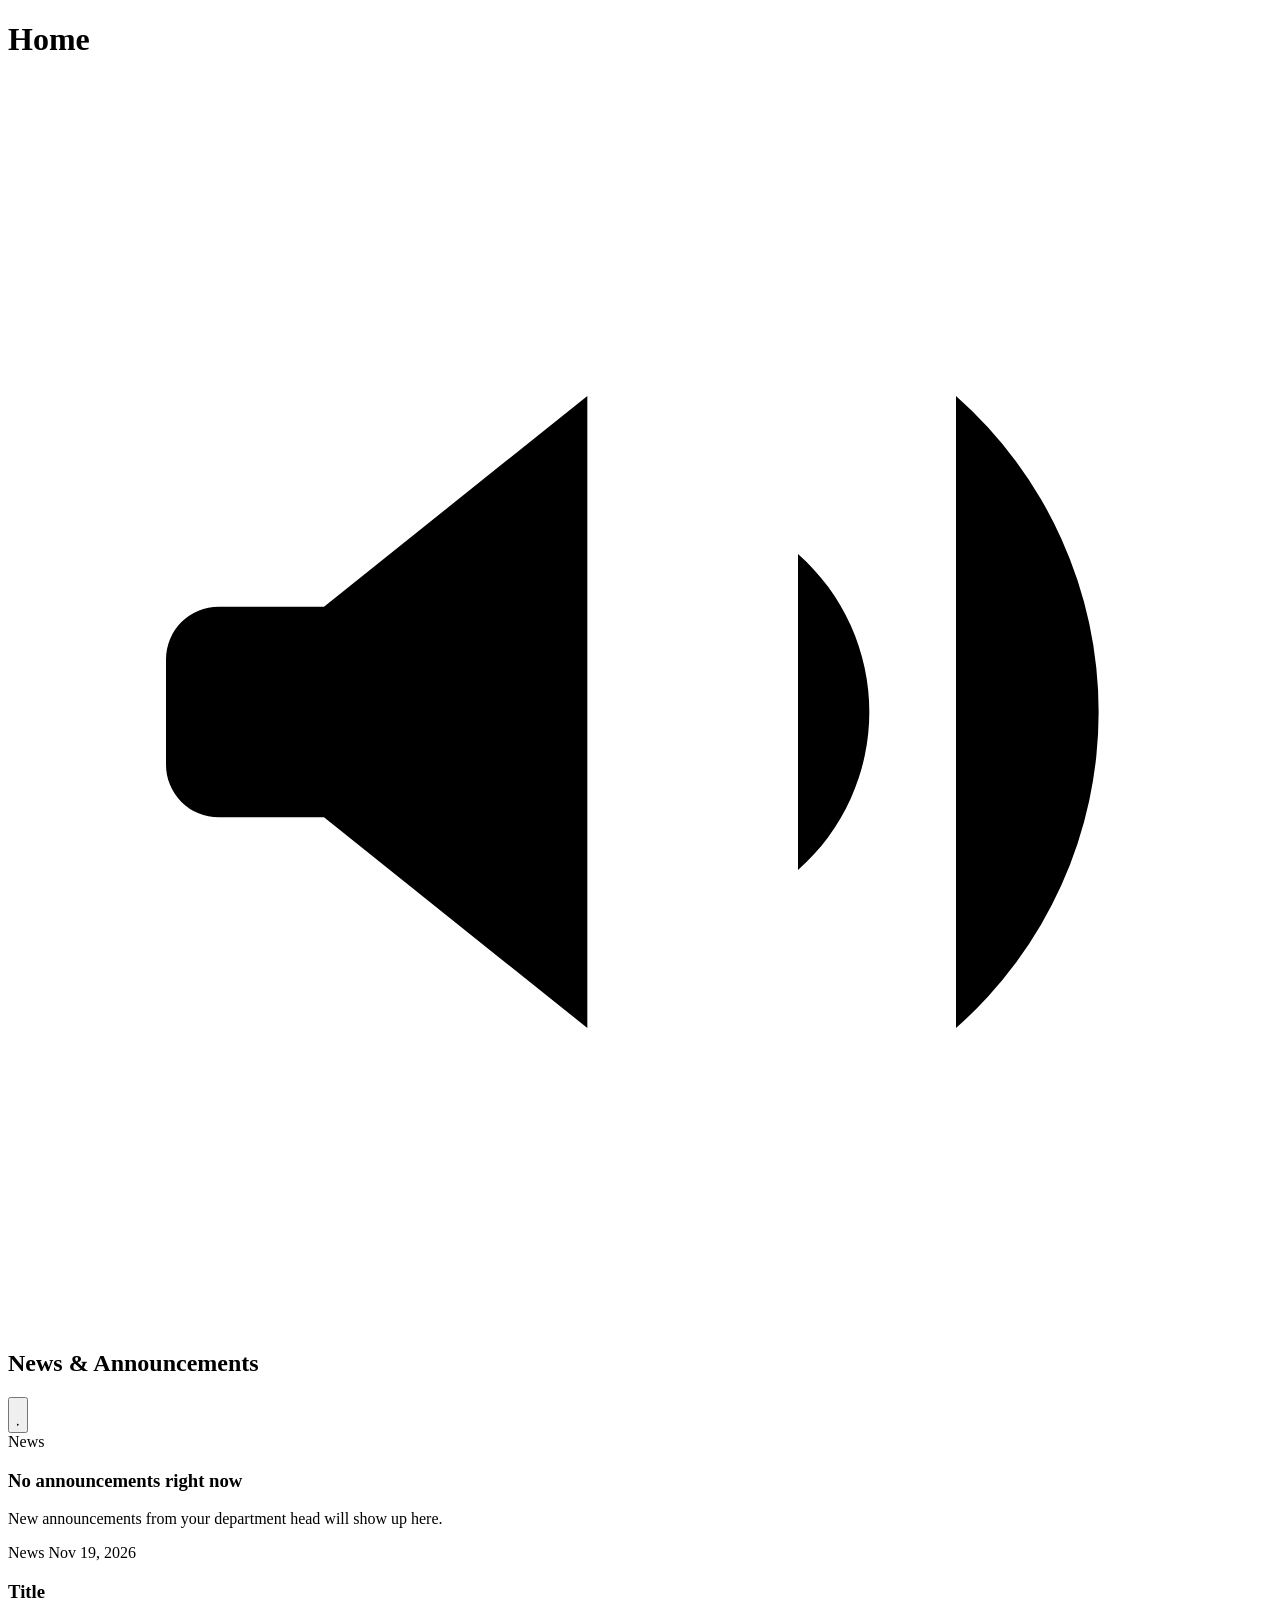
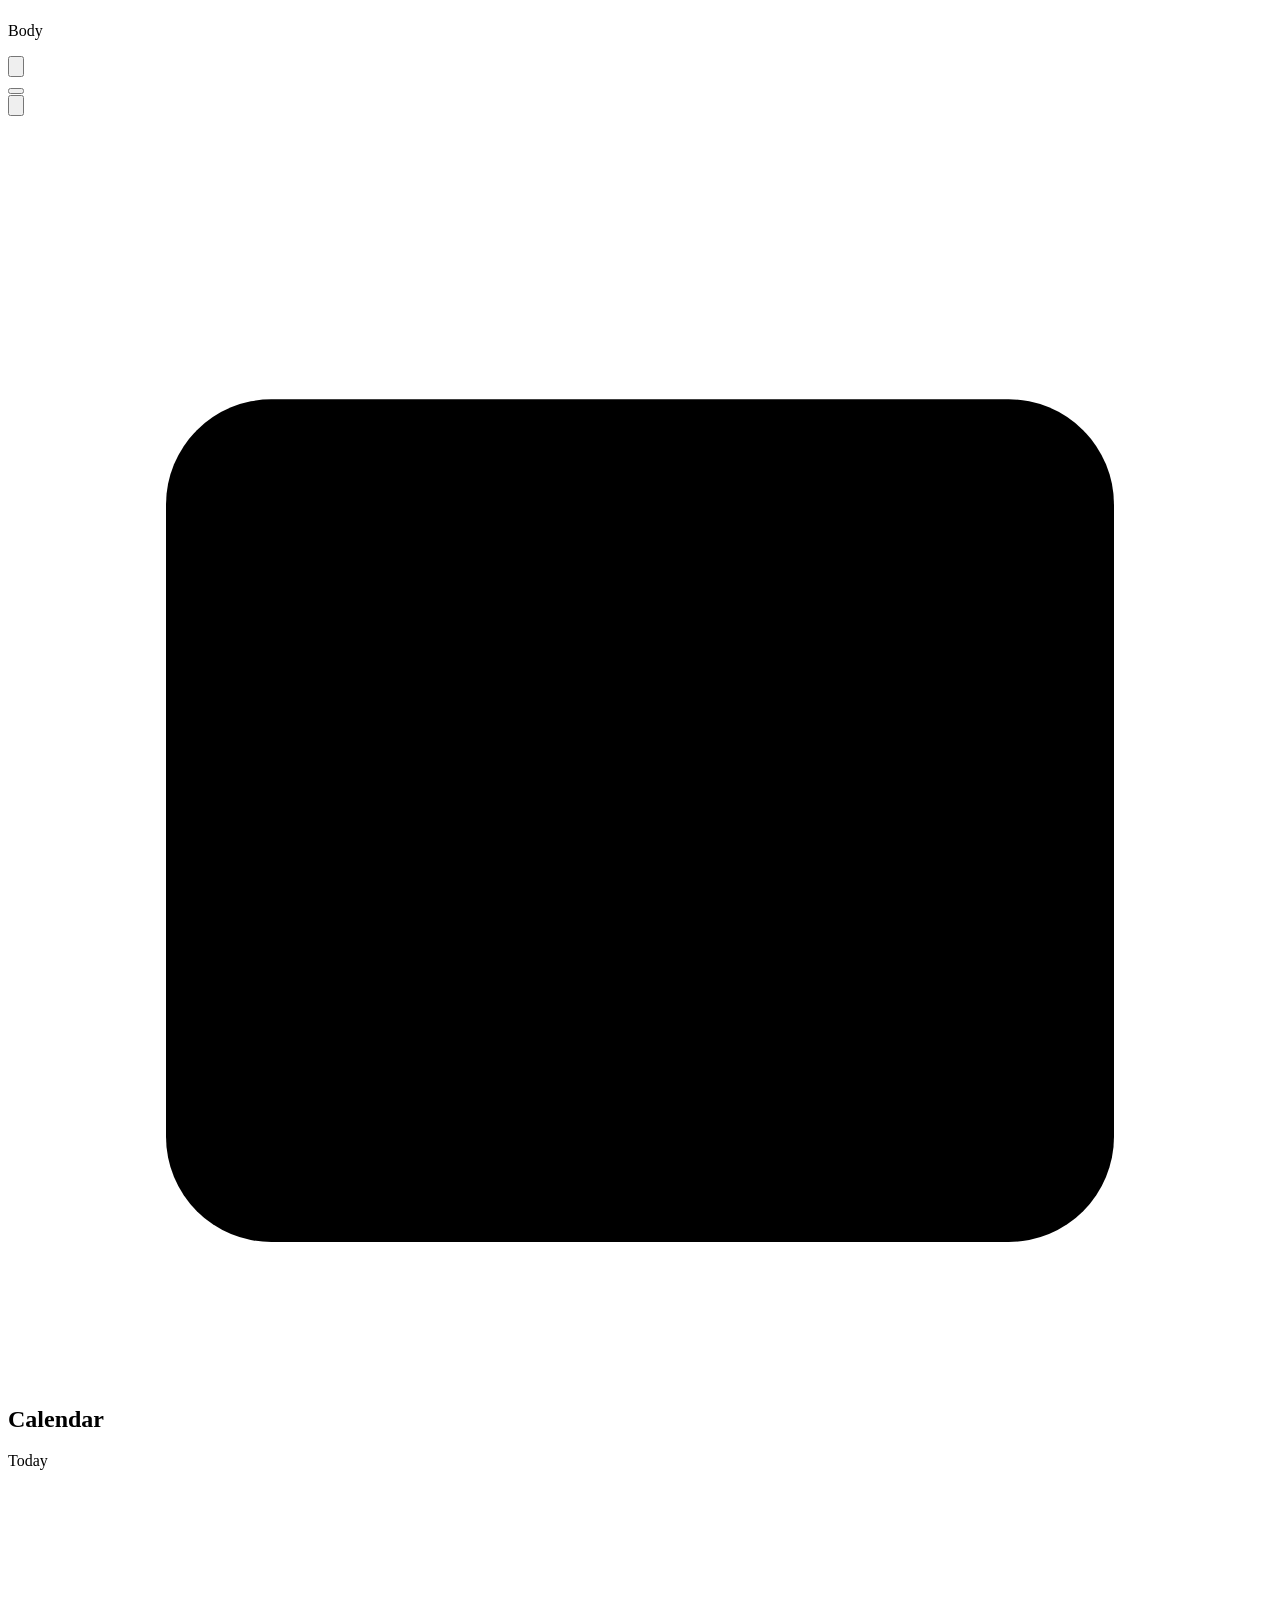
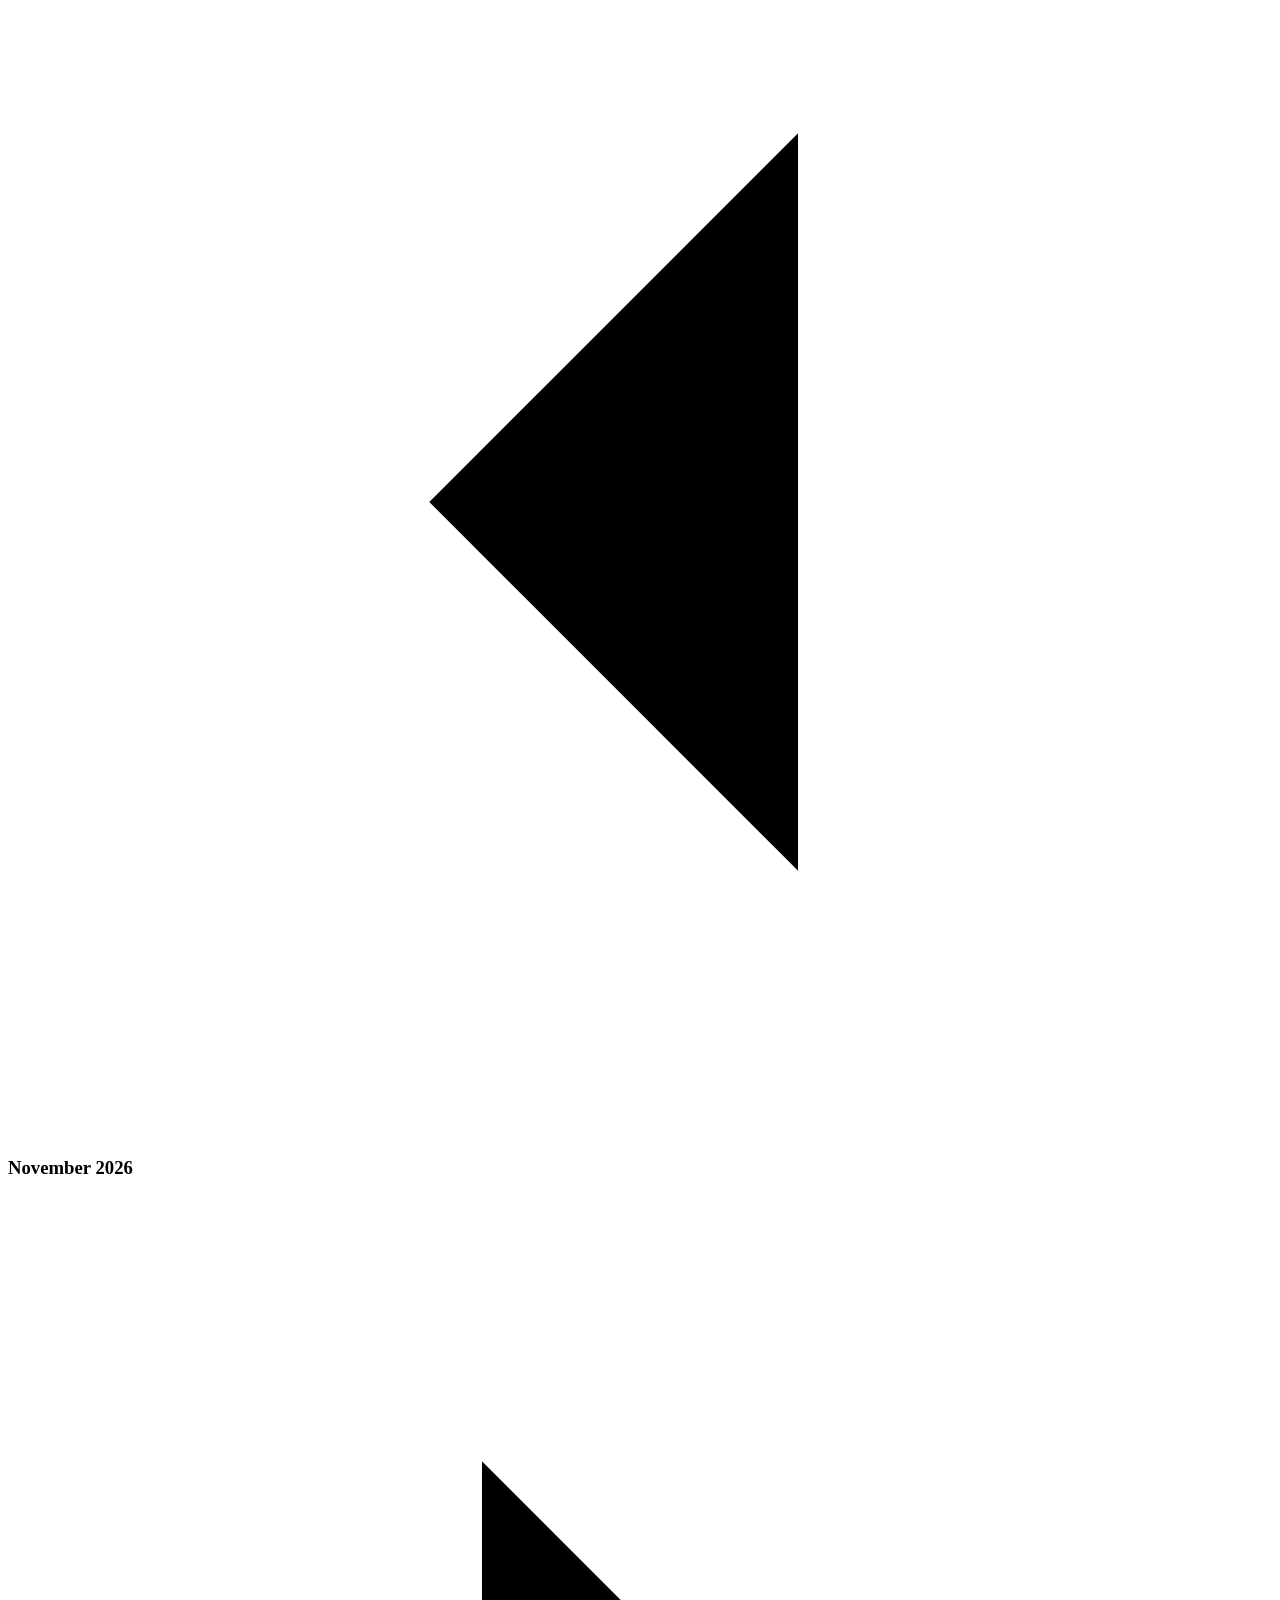
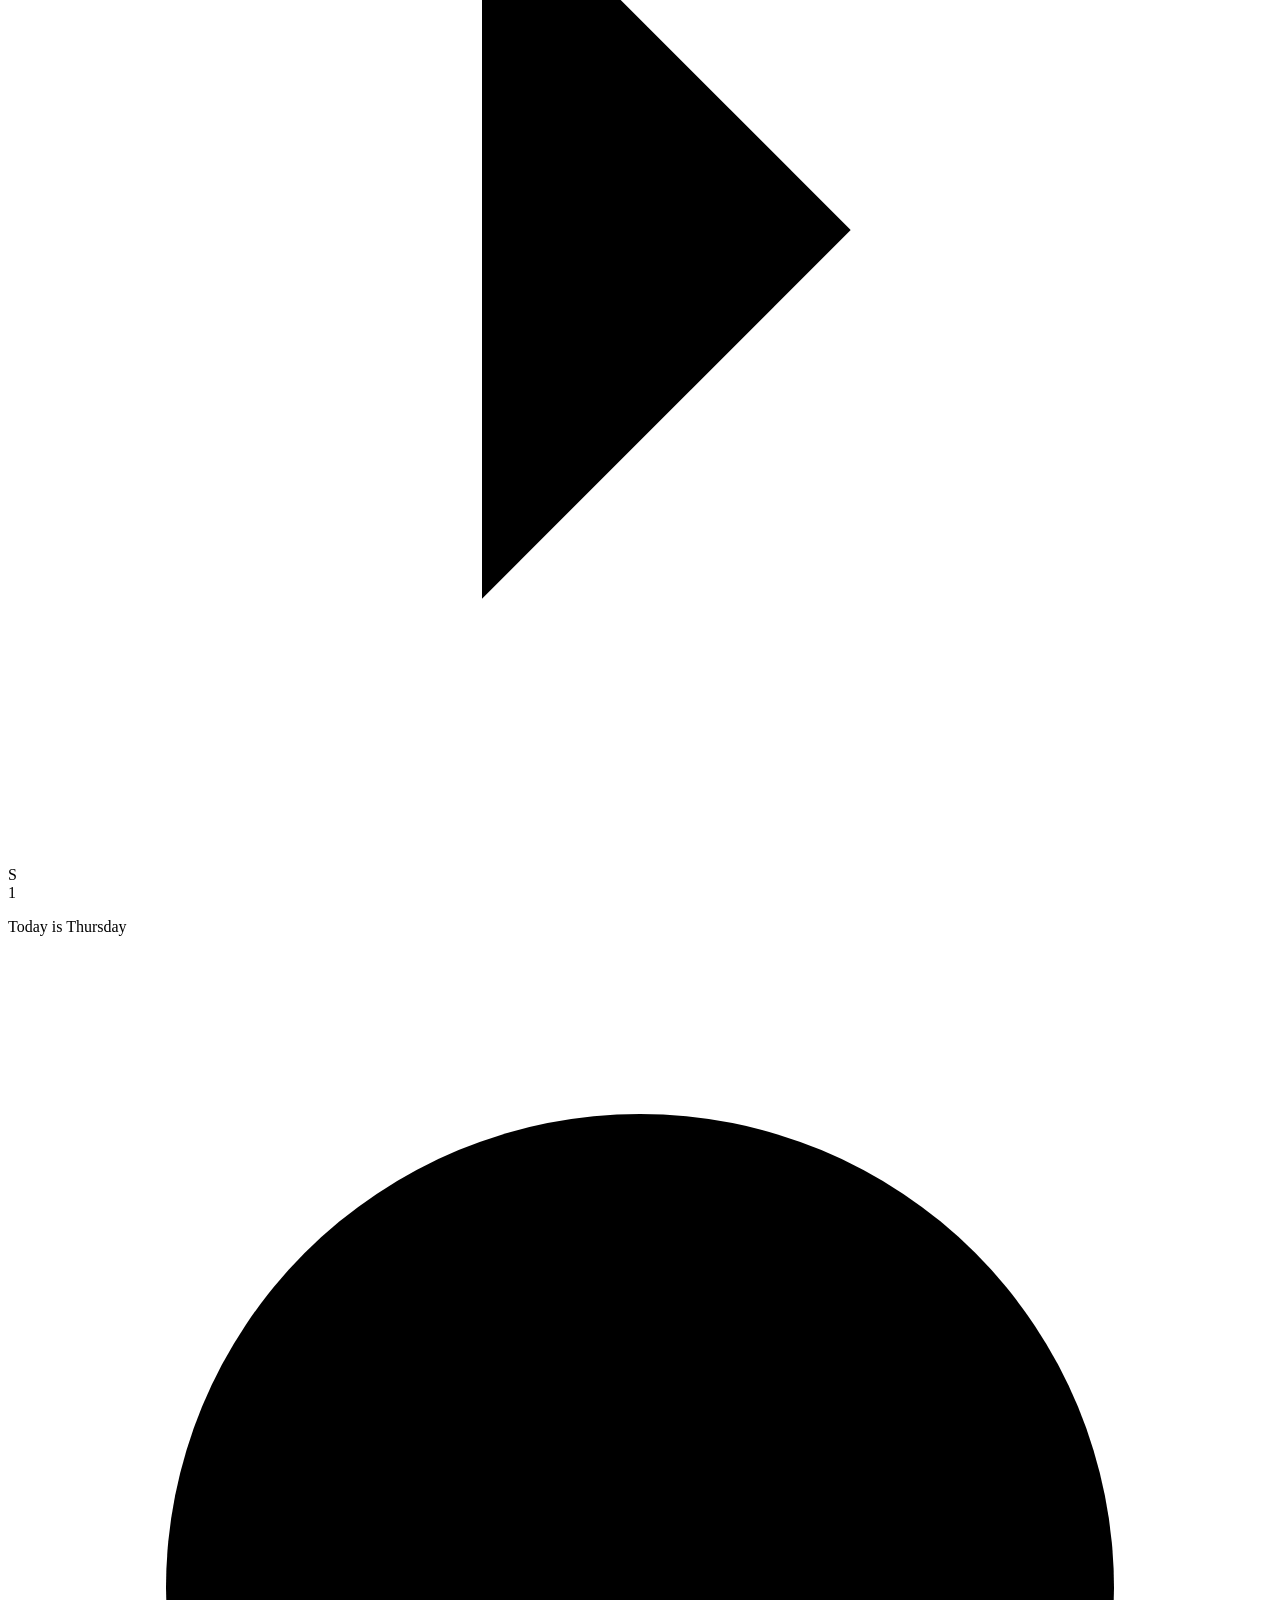
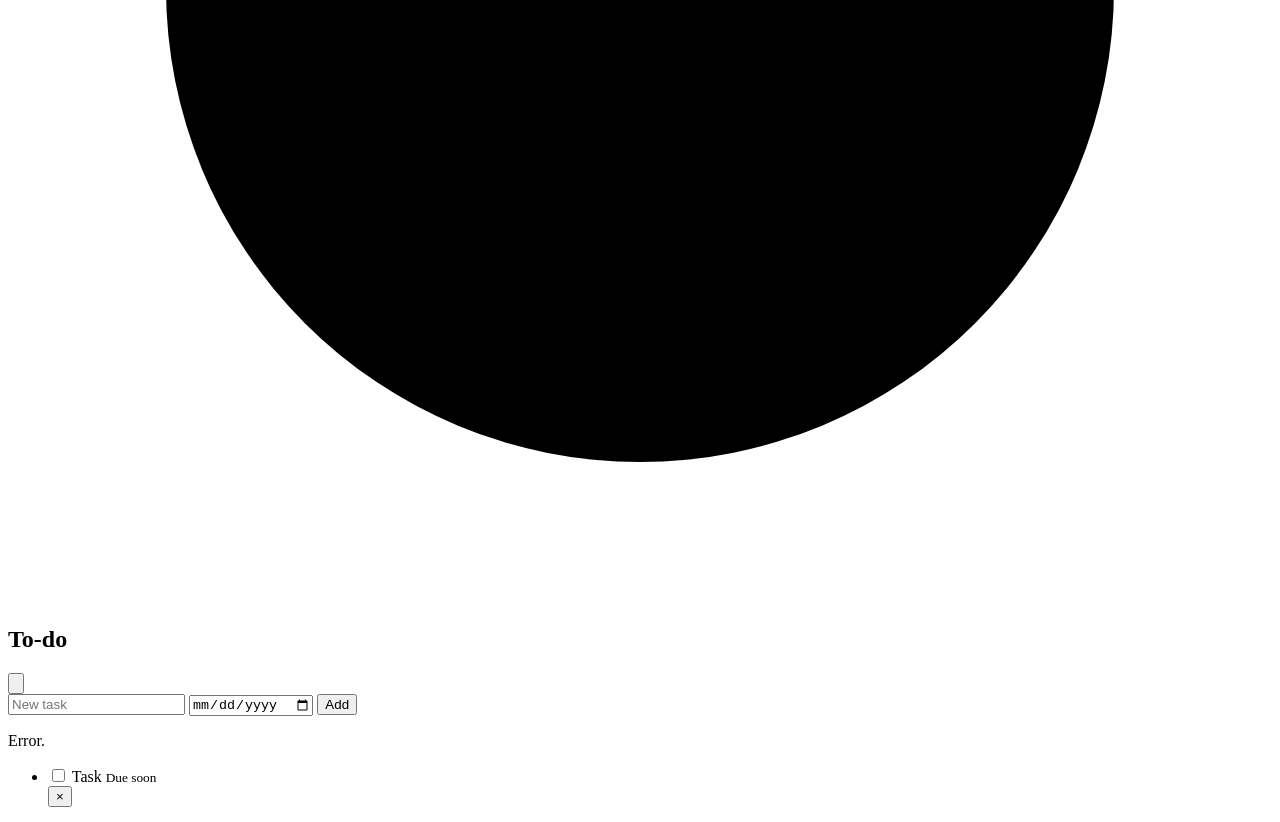
<file: src/main/resources/templates/index.html>
<!DOCTYPE html>
<html xmlns:th="http://www.thymeleaf.org" lang="en">
<head th:replace="~{fragments/layout :: head('Home')}"></head>
<body>

<header th:replace="~{fragments/layout :: topbar}"></header>

<div class="shell">
    <aside th:replace="~{fragments/layout :: sidebar(${active})}"></aside>

    <main class="content" id="main">
        <h1 class="sr-only">Home</h1>

        <div class="dashboard">

            <!-- Center: news / announcement banner -->
            <section class="card news" aria-labelledby="news-title">
                <header class="card__head">
                    <h2 class="card__title" id="news-title">
                        <svg viewBox="0 0 24 24" aria-hidden="true"><path d="M3 11v2a1 1 0 001 1h2l5 4V6L6 10H4a1 1 0 00-1 1zM15 9a4 4 0 010 6M18 6a8 8 0 010 12"/></svg>
                        News &amp; Announcements
                    </h2>
                    <button type="button" class="icon-btn icon-btn--sm" id="banner-pause"
                            aria-label="Pause slideshow" aria-pressed="false">
                        <svg class="i-pause" viewBox="0 0 24 24" aria-hidden="true"><path d="M8 5v14M16 5v14"/></svg>
                        <svg class="i-play" viewBox="0 0 24 24" aria-hidden="true"><path d="M7 4l13 8-13 8z"/></svg>
                    </button>
                </header>

                <div class="banner" id="banner" aria-roledescription="carousel" aria-label="Announcements">
                    <div class="banner__viewport">
                        <div class="banner__track" id="banner-track">
                            <article class="slide slide--news" th:if="${#lists.isEmpty(announcements)}"
                                     role="group" aria-roledescription="slide">
                                <div class="slide__meta"><span class="chip">News</span></div>
                                <h3 class="slide__title">No announcements right now</h3>
                                <p class="slide__body">New announcements from your department head will show up here.</p>
                            </article>
                            <article class="slide" th:each="a, st : ${announcements}"
                                     th:classappend="'slide--' + ${a.type}"
                                     role="group" aria-roledescription="slide"
                                     th:attr="aria-label=${st.count + ' of ' + st.size}">
                                <div class="slide__meta">
                                    <span class="chip" th:text="${a.label}">News</span>
                                    <time class="slide__date" th:text="${a.date}">Nov 19, 2026</time>
                                </div>
                                <h3 class="slide__title" th:text="${a.title}">Title</h3>
                                <p class="slide__body" th:text="${a.body}">Body</p>
                            </article>
                        </div>
                    </div>

                    <div class="banner__controls" th:if="${#lists.size(announcements) > 1}">
                        <button type="button" class="banner__btn" id="banner-prev" aria-label="Previous announcement">
                            <svg viewBox="0 0 24 24" aria-hidden="true"><path d="M15 5l-7 7 7 7"/></svg>
                        </button>
                        <div class="banner__dots" id="banner-dots" role="tablist" aria-label="Choose announcement">
                            <button type="button" class="dot" th:each="a, st : ${announcements}"
                                    role="tab" th:attr="aria-label='Announcement ' + ${st.count}"></button>
                        </div>
                        <button type="button" class="banner__btn" id="banner-next" aria-label="Next announcement">
                            <svg viewBox="0 0 24 24" aria-hidden="true"><path d="M9 5l7 7-7 7"/></svg>
                        </button>
                    </div>
                </div>
            </section>

            <!-- Right column: calendar, then to-do -->
            <div class="dashboard__side">

                <section class="calendar card" aria-labelledby="cal-title">
                    <header class="card__head">
                        <h2 class="card__title">
                            <svg viewBox="0 0 24 24" aria-hidden="true"><rect x="3" y="5" width="18" height="16" rx="2"/><path d="M3 10h18M8 3v4M16 3v4"/></svg>
                            Calendar
                        </h2>
                        <a class="pill pill--sm" th:unless="${calendar.current}" th:href="@{/}">Today</a>
                    </header>

                    <div class="calendar__nav">
                        <a class="icon-btn icon-btn--sm"
                           th:href="@{/(year=${calendar.previous.year}, month=${calendar.previous.monthValue})}"
                           aria-label="Previous month">
                            <svg viewBox="0 0 24 24" aria-hidden="true"><path d="M15 5l-7 7 7 7"/></svg>
                        </a>
                        <h3 class="calendar__title" id="cal-title" th:text="${calendar.title}">November 2026</h3>
                        <a class="icon-btn icon-btn--sm"
                           th:href="@{/(year=${calendar.next.year}, month=${calendar.next.monthValue})}"
                           aria-label="Next month">
                            <svg viewBox="0 0 24 24" aria-hidden="true"><path d="M9 5l7 7-7 7"/></svg>
                        </a>
                    </div>

                    <div class="calendar__grid" role="grid" th:attr="aria-label=${calendar.title}">
                        <div class="calendar__weekdays" role="row">
                            <div class="weekday" role="columnheader" th:each="w : ${weekdays}"
                                 th:text="${#strings.substring(w, 0, 1)}" th:attr="aria-label=${w}">S</div>
                        </div>

                        <div class="calendar__week" role="row" th:each="week : ${calendar.weeks}">
                            <div class="day" role="gridcell" th:each="d : ${week}"
                                 th:classappend="${(d.inMonth ? '' : 'is-outside ') + (d.weekend ? 'is-weekend ' : '') + (d.today ? 'is-today' : '')}"
                                 th:attr="aria-label=${d.label}, aria-current=${d.today ? 'date' : null}">
                                <span class="day__num" th:text="${d.dayOfMonth}">1</span>
                            </div>
                        </div>
                    </div>

                    <p class="calendar__today" th:text="'Today is ' + ${todayText}">Today is Thursday</p>
                </section>

                <section class="todo card" id="todo" aria-labelledby="todo-title">
                    <header class="card__head">
                        <h2 class="card__title" id="todo-title">
                            <svg viewBox="0 0 24 24" aria-hidden="true"><circle cx="12" cy="12" r="9"/><path d="M8 12l3 3 5-6"/></svg>
                            To-do
                        </h2>
                        <button type="button" class="icon-btn icon-btn--sm" id="todo-add"
                                aria-label="Add a task" th:attr="aria-expanded=${todoError != null}"
                                aria-controls="todo-form">
                            <svg viewBox="0 0 24 24" aria-hidden="true"><path d="M12 5v14M5 12h14"/></svg>
                        </button>
                    </header>

                    <form class="todo__form" id="todo-form" method="post" th:action="@{/todos}"
                          th:hidden="${todoError == null}">
                        <input type="text" id="todo-input" name="title" maxlength="120" placeholder="New task"
                               aria-label="New task" autocomplete="off" required>
                        <input type="date" name="due" aria-label="Due date (optional)">
                        <button type="submit" class="pill pill--sm">Add</button>
                    </form>
                    <p class="notice notice--error" th:if="${todoError}" role="alert" th:text="${todoError}">Error.</p>

                    <p class="todo__summary" id="todo-summary" aria-live="polite" th:text="${todoSummary}"></p>

                    <ul class="todo__list" id="todo-list">
                        <li class="todo__item" th:each="t : ${todos}"
                            th:classappend="${t.done} ? 'is-done'" th:attr="data-id=${t.id}">
                            <label>
                                <input type="checkbox" th:checked="${t.done}"
                                       th:attr="aria-label='Mark done: ' + ${t.title}">
                                <span class="todo__text">
                                    <span class="todo__title" th:text="${t.title}">Task</span>
                                    <small class="todo__due" th:classappend="${t.overdue} ? 'is-overdue'"
                                           th:if="${t.detail != null and !t.detail.isEmpty()}" th:text="${t.detail}">Due soon</small>
                                </span>
                            </label>
                            <form th:unless="${t.assigned}" method="post" th:action="@{/todos/{id}/delete(id=${t.id})}">
                                <button type="submit" class="todo__del"
                                        th:attr="aria-label='Delete task: ' + ${t.title}">&times;</button>
                            </form>
                        </li>
                    </ul>
                </section>

            </div>
        </div>
    </main>
</div>

<div class="backdrop" id="backdrop" hidden></div>

</body>
</html>
</file>
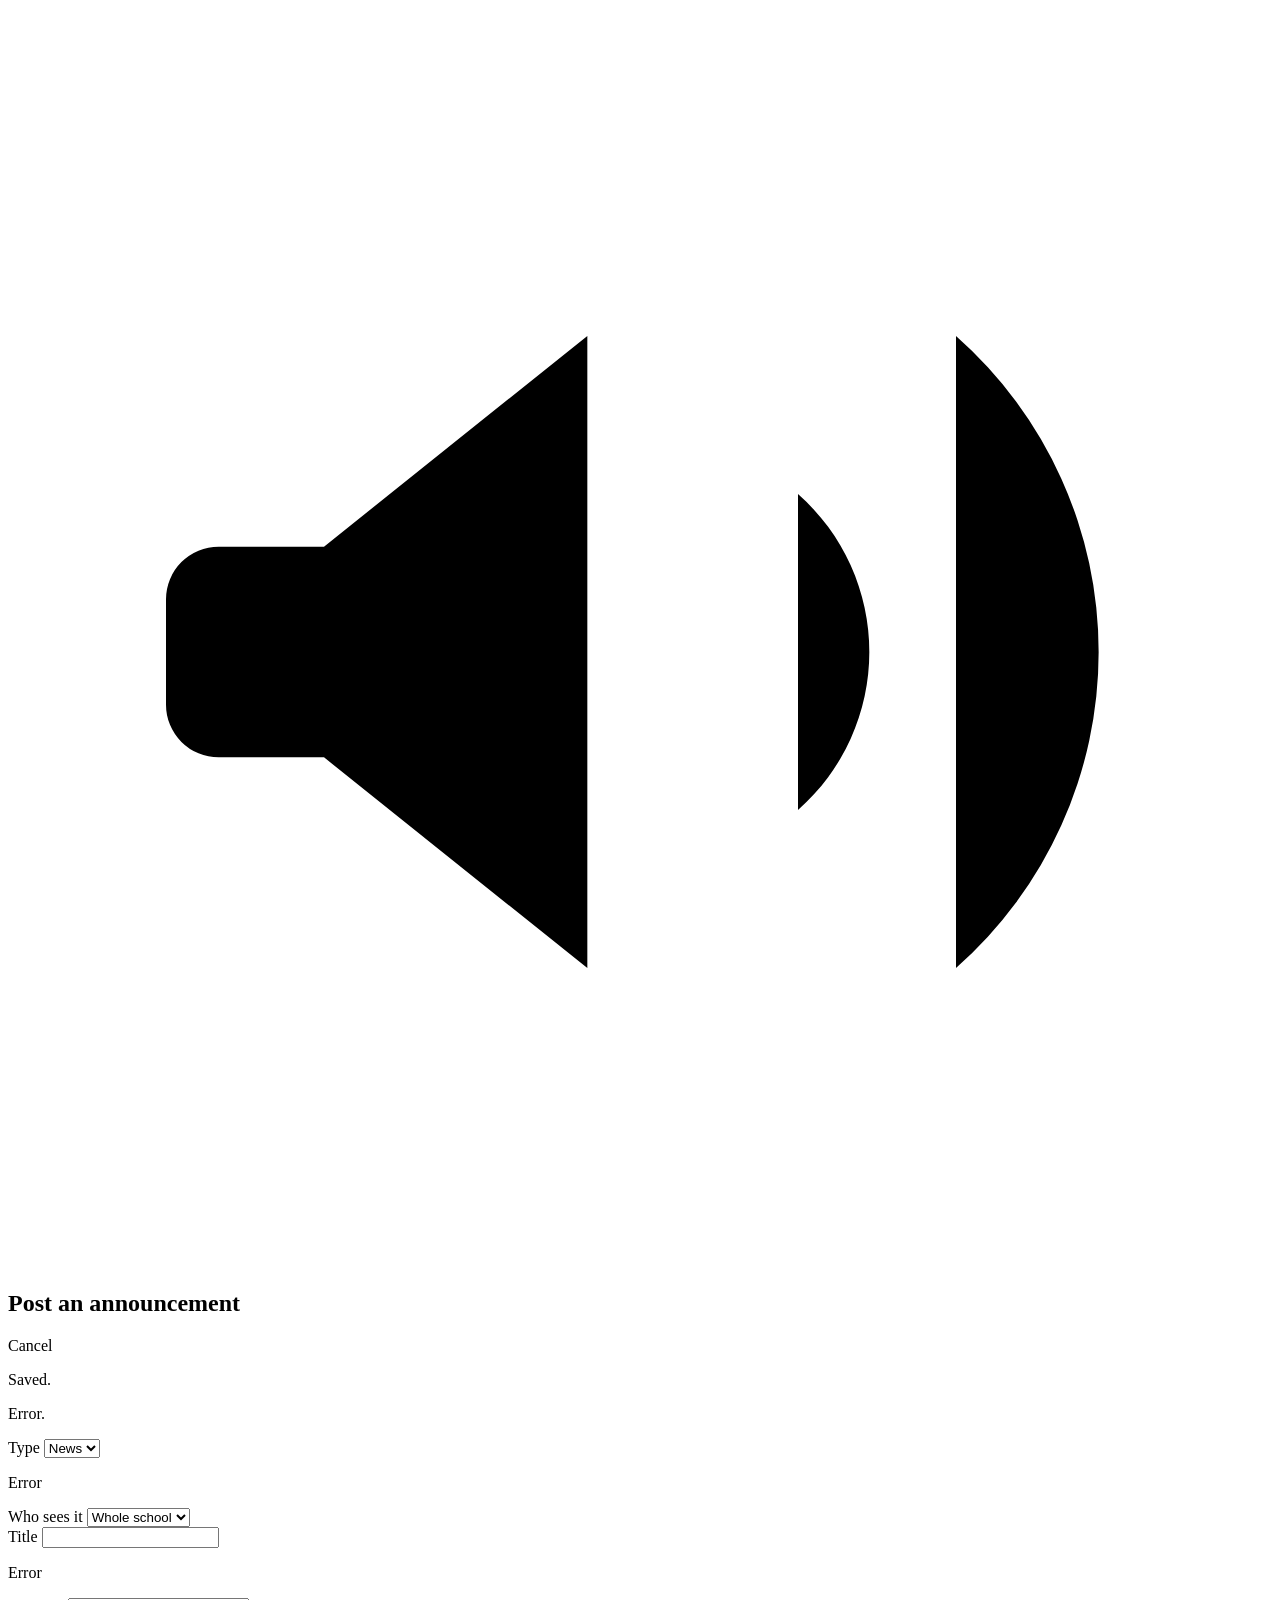
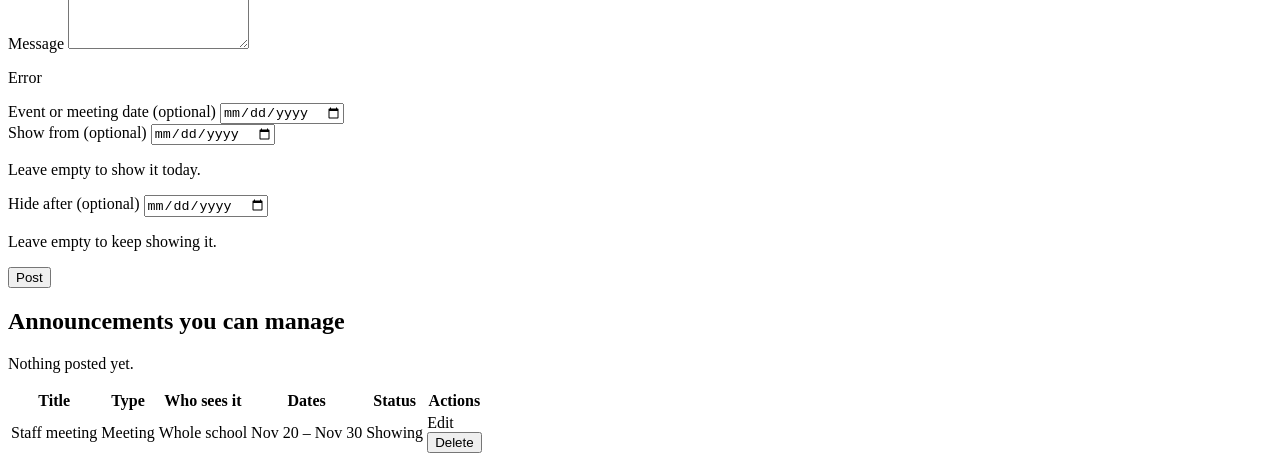
<file: src/main/resources/templates/admin-announcements.html>
<!DOCTYPE html>
<html xmlns:th="http://www.thymeleaf.org" lang="en">
<head th:replace="~{fragments/layout :: head('Announcements')}"></head>
<body>

<header th:replace="~{fragments/layout :: topbar}"></header>

<div class="shell">
    <aside th:replace="~{fragments/layout :: sidebar(${active})}"></aside>

    <main class="content" id="main">
        <div class="stack">

            <section class="card" aria-labelledby="ann-title">
                <header class="card__head">
                    <h1 class="card__title" id="ann-title">
                        <svg viewBox="0 0 24 24" aria-hidden="true"><path d="M3 11v2a1 1 0 001 1h2l5 4V6L6 10H4a1 1 0 00-1 1zM15 9a4 4 0 010 6M18 6a8 8 0 010 12"/></svg>
                        <span th:text="${editingId != null} ? 'Edit announcement' : 'Post an announcement'">Post an announcement</span>
                    </h1>
                    <a class="pill pill--sm" th:if="${editingId != null}" th:href="@{/admin/announcements}">Cancel</a>
                </header>

                <p class="notice" th:if="${message}" role="status" th:text="${message}">Saved.</p>
                <p class="notice notice--error" th:if="${error}" role="alert" th:text="${error}">Error.</p>

                <form class="upload" method="post" th:object="${form}"
                      th:action="${editingId != null} ? @{/admin/announcements/{id}(id=${editingId})} : @{/admin/announcements}">
                    <div class="field">
                        <label for="kind">Type</label>
                        <select id="kind" name="kind">
                            <option th:each="k : ${kinds}" th:value="${k}" th:text="${k.label}"
                                    th:selected="${k == form.kind}">News</option>
                        </select>
                        <p class="field-error" th:if="${#fields.hasErrors('kind')}" th:errors="*{kind}">Error</p>
                    </div>
                    <div class="field">
                        <label for="audience">Who sees it</label>
                        <select id="audience" name="audience">
                            <option th:each="a : ${audiences}" th:value="${a.value}" th:text="${a.label}"
                                    th:selected="${a.value == form.audience}">Whole school</option>
                        </select>
                    </div>
                    <div class="field">
                        <label for="title">Title</label>
                        <input id="title" name="title" type="text" maxlength="120" autocomplete="off" th:value="*{title}">
                        <p class="field-error" th:if="${#fields.hasErrors('title')}" th:errors="*{title}">Error</p>
                    </div>
                    <div class="field">
                        <label for="body">Message</label>
                        <textarea id="body" name="body" rows="3" maxlength="500" th:text="*{body}"></textarea>
                        <p class="field-error" th:if="${#fields.hasErrors('body')}" th:errors="*{body}">Error</p>
                    </div>
                    <div class="field">
                        <label for="eventOn">Event or meeting date (optional)</label>
                        <input id="eventOn" name="eventOn" type="date" th:value="*{eventOn}">
                    </div>
                    <div class="field">
                        <label for="publishedOn">Show from (optional)</label>
                        <input id="publishedOn" name="publishedOn" type="date" th:value="*{publishedOn}">
                        <p class="field-hint">Leave empty to show it today.</p>
                    </div>
                    <div class="field">
                        <label for="expiresOn">Hide after (optional)</label>
                        <input id="expiresOn" name="expiresOn" type="date" th:value="*{expiresOn}">
                        <p class="field-hint">Leave empty to keep showing it.</p>
                    </div>
                    <button class="btn" type="submit" th:text="${editingId != null} ? 'Save changes' : 'Post'">Post</button>
                </form>
            </section>

            <section class="card" aria-labelledby="list-title">
                <header class="card__head">
                    <h2 class="card__title" id="list-title">Announcements you can manage</h2>
                </header>

                <p class="empty" th:if="${#lists.isEmpty(rows)}">Nothing posted yet.</p>

                <div class="table-wrap" th:unless="${#lists.isEmpty(rows)}">
                    <table class="table">
                        <thead>
                            <tr>
                                <th scope="col">Title</th>
                                <th scope="col">Type</th>
                                <th scope="col">Who sees it</th>
                                <th scope="col">Dates</th>
                                <th scope="col">Status</th>
                                <th scope="col"><span class="sr-only">Actions</span></th>
                            </tr>
                        </thead>
                        <tbody>
                            <tr th:each="r : ${rows}">
                                <td class="file-name" th:text="${r.title}">Staff meeting</td>
                                <td><span class="badge" th:text="${r.kind}">Meeting</span></td>
                                <td th:text="${r.audience}">Whole school</td>
                                <td th:text="${r.dates}">Nov 20 – Nov 30</td>
                                <td th:text="${r.status}">Showing</td>
                                <td>
                                    <div class="actions">
                                        <a class="pill pill--sm" th:href="@{/admin/announcements(edit=${r.id})}"
                                           th:attr="aria-label='Edit ' + ${r.title}">Edit</a>
                                        <form th:action="@{/admin/announcements/{id}/delete(id=${r.id})}" method="post"
                                              onsubmit="return confirm('Delete this announcement?')">
                                            <button type="submit" class="pill pill--sm pill--danger"
                                                    th:attr="aria-label='Delete ' + ${r.title}">Delete</button>
                                        </form>
                                    </div>
                                </td>
                            </tr>
                        </tbody>
                    </table>
                </div>
            </section>

        </div>
    </main>
</div>

<div class="backdrop" id="backdrop" hidden></div>

</body>
</html>
</file>
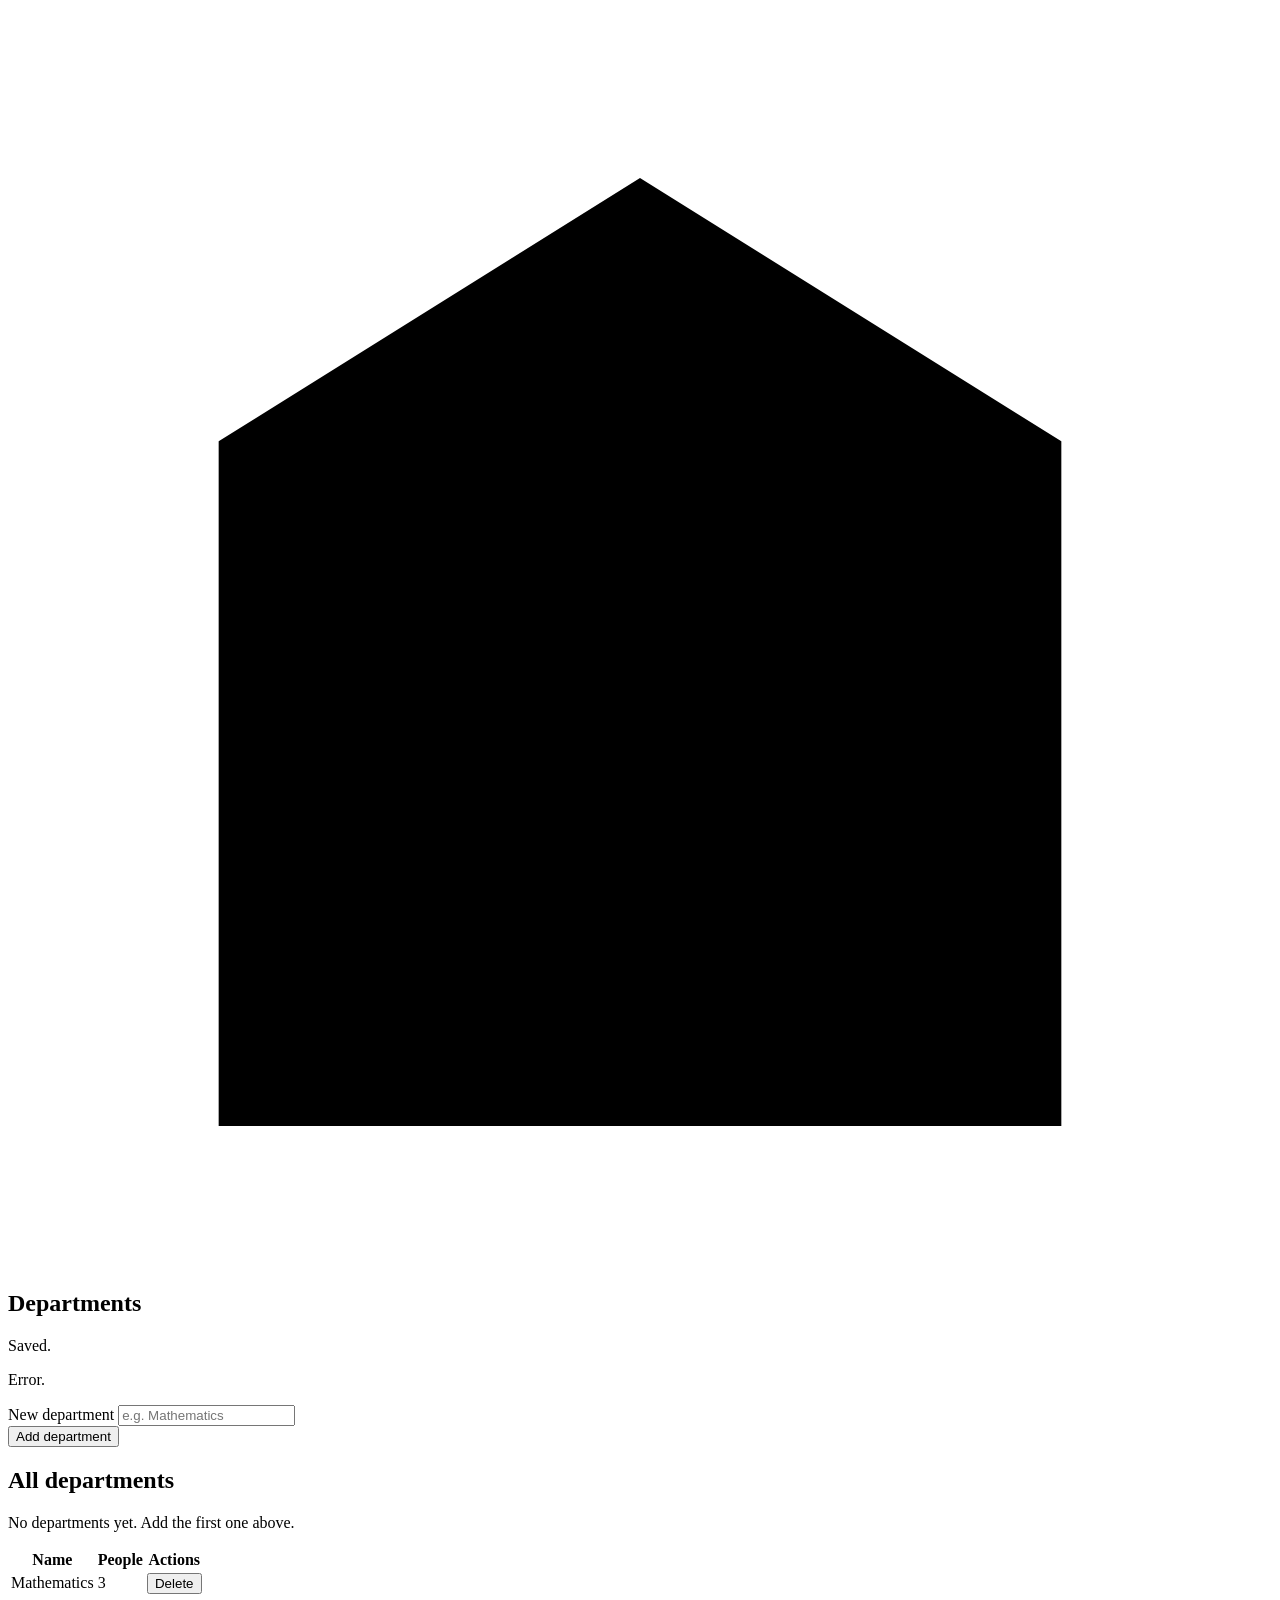
<file: src/main/resources/templates/admin-departments.html>
<!DOCTYPE html>
<html xmlns:th="http://www.thymeleaf.org" lang="en">
<head th:replace="~{fragments/layout :: head('Departments')}"></head>
<body>

<header th:replace="~{fragments/layout :: topbar}"></header>

<div class="shell">
    <aside th:replace="~{fragments/layout :: sidebar(${active})}"></aside>

    <main class="content" id="main">
        <div class="stack">

            <section class="card" aria-labelledby="dept-title">
                <header class="card__head">
                    <h1 class="card__title" id="dept-title">
                        <svg viewBox="0 0 24 24" aria-hidden="true"><path d="M4 21V8l8-5 8 5v13M9 21v-6h6v6"/></svg>
                        Departments
                    </h1>
                </header>

                <p class="notice" th:if="${message}" role="status" th:text="${message}">Saved.</p>
                <p class="notice notice--error" th:if="${error}" role="alert" th:text="${error}">Error.</p>

                <form class="upload" method="post" th:action="@{/superadmin/departments}">
                    <div class="field">
                        <label for="name">New department</label>
                        <input id="name" name="name" type="text" maxlength="80" required autocomplete="off"
                               placeholder="e.g. Mathematics">
                    </div>
                    <button class="btn" type="submit">Add department</button>
                </form>
            </section>

            <section class="card" aria-labelledby="dept-list-title">
                <header class="card__head">
                    <h2 class="card__title" id="dept-list-title">All departments</h2>
                </header>

                <p class="empty" th:if="${#lists.isEmpty(rows)}">No departments yet. Add the first one above.</p>

                <div class="table-wrap" th:unless="${#lists.isEmpty(rows)}">
                    <table class="table">
                        <thead>
                            <tr>
                                <th scope="col">Name</th>
                                <th scope="col">People</th>
                                <th scope="col"><span class="sr-only">Actions</span></th>
                            </tr>
                        </thead>
                        <tbody>
                            <tr th:each="d : ${rows}">
                                <td class="file-name" th:text="${d.name}">Mathematics</td>
                                <td th:text="${d.people}">3</td>
                                <td>
                                    <div class="actions">
                                        <form th:action="@{/superadmin/departments/{id}/delete(id=${d.id})}" method="post"
                                              onsubmit="return confirm('Delete this department? Its people become unassigned and its announcements are removed.')">
                                            <button type="submit" class="pill pill--sm pill--danger"
                                                    th:attr="aria-label='Delete ' + ${d.name}">Delete</button>
                                        </form>
                                    </div>
                                </td>
                            </tr>
                        </tbody>
                    </table>
                </div>
            </section>

        </div>
    </main>
</div>

<div class="backdrop" id="backdrop" hidden></div>

</body>
</html>
</file>
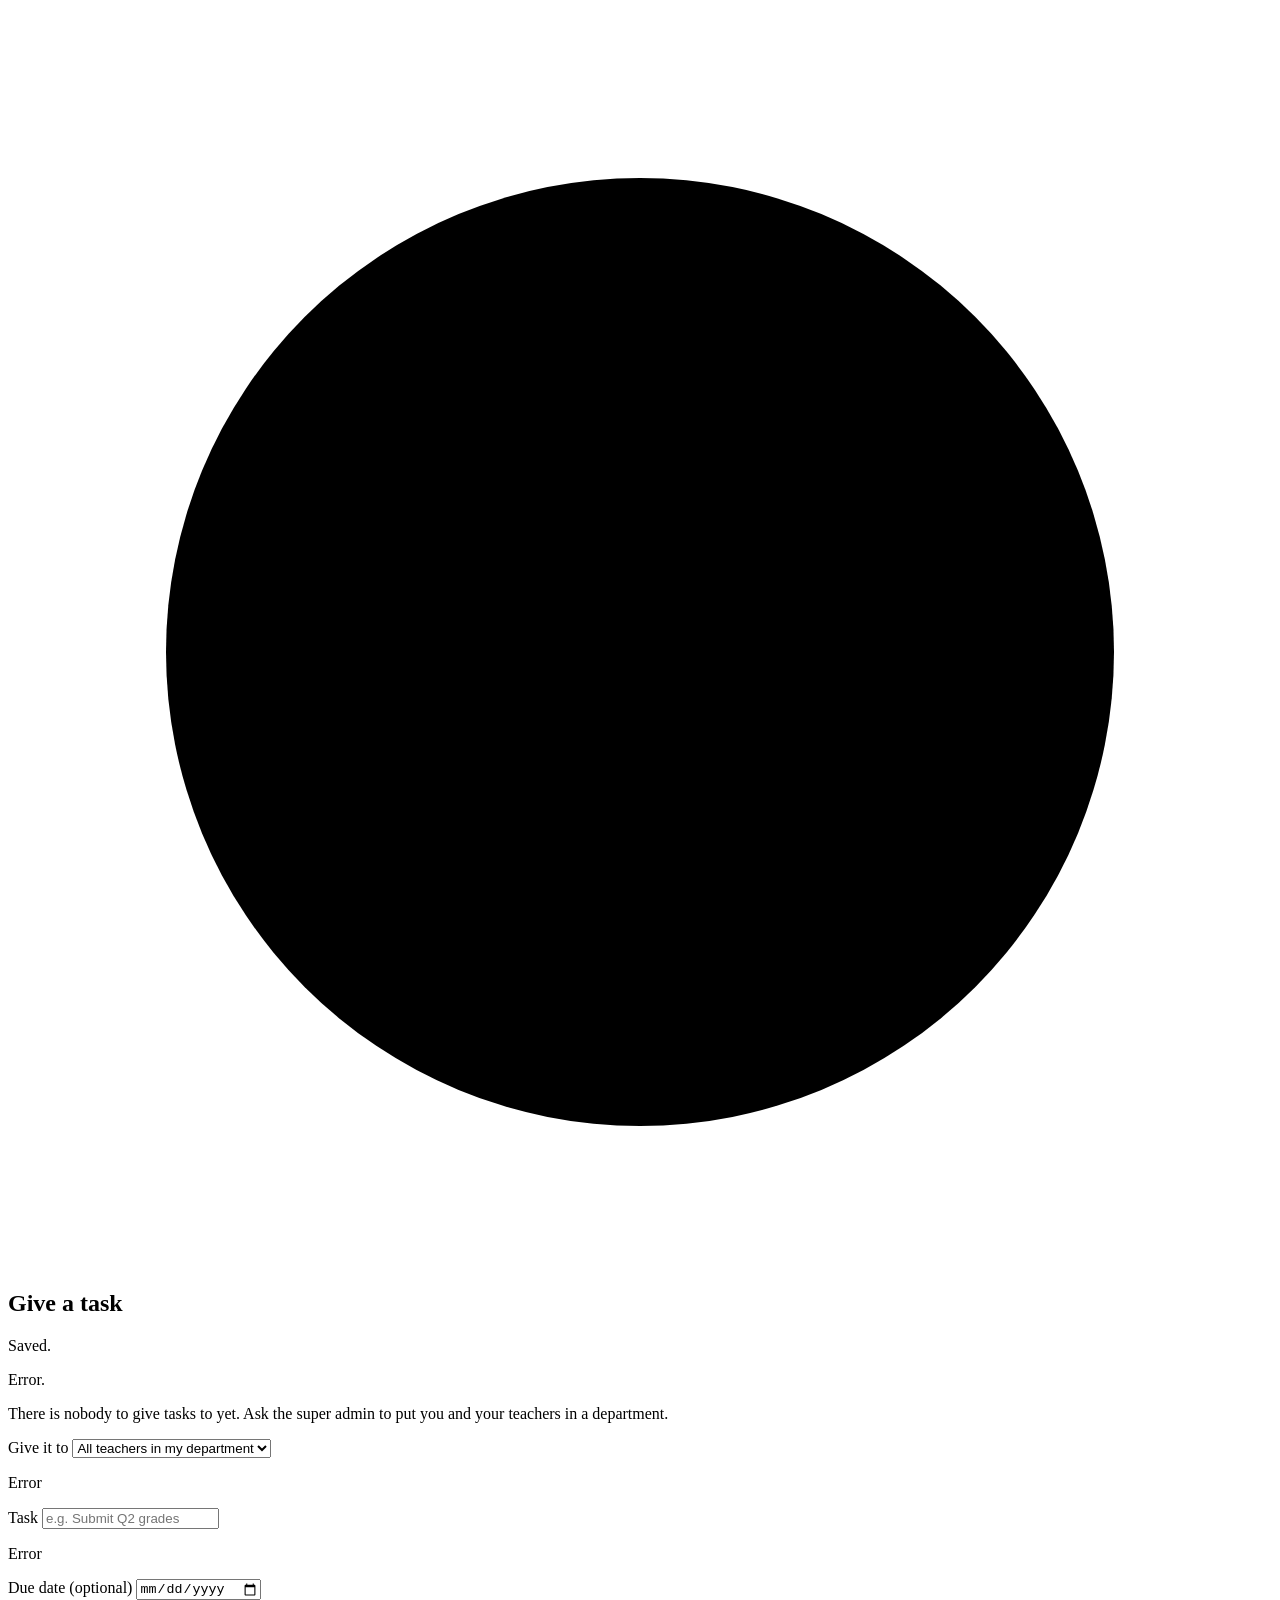
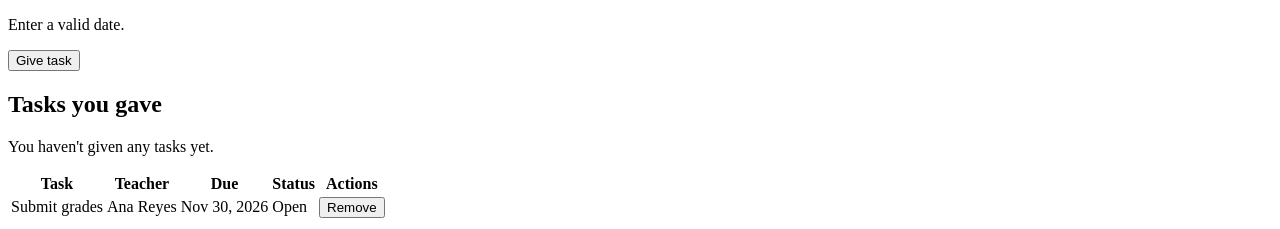
<file: src/main/resources/templates/admin-tasks.html>
<!DOCTYPE html>
<html xmlns:th="http://www.thymeleaf.org" lang="en">
<head th:replace="~{fragments/layout :: head('Tasks')}"></head>
<body>

<header th:replace="~{fragments/layout :: topbar}"></header>

<div class="shell">
    <aside th:replace="~{fragments/layout :: sidebar(${active})}"></aside>

    <main class="content" id="main">
        <div class="stack">

            <section class="card" aria-labelledby="task-title">
                <header class="card__head">
                    <h1 class="card__title" id="task-title">
                        <svg viewBox="0 0 24 24" aria-hidden="true"><circle cx="12" cy="12" r="9"/><path d="M8 12l3 3 5-6"/></svg>
                        Give a task
                    </h1>
                </header>

                <p class="notice" th:if="${message}" role="status" th:text="${message}">Saved.</p>
                <p class="notice notice--error" th:if="${error}" role="alert" th:text="${error}">Error.</p>

                <p class="empty" th:if="${#lists.isEmpty(recipients)}">
                    There is nobody to give tasks to yet. Ask the super admin to put you and your teachers in a department.
                </p>

                <form class="upload" method="post" th:action="@{/admin/tasks}" th:object="${form}"
                      th:unless="${#lists.isEmpty(recipients)}">
                    <div class="field">
                        <label for="to">Give it to</label>
                        <select id="to" name="to">
                            <option th:each="r : ${recipients}" th:value="${r.value}" th:text="${r.label}"
                                    th:selected="${r.value == form.to}">All teachers in my department</option>
                        </select>
                        <p class="field-error" th:if="${#fields.hasErrors('to')}" th:errors="*{to}">Error</p>
                    </div>
                    <div class="field">
                        <label for="title">Task</label>
                        <input id="title" name="title" type="text" maxlength="120" autocomplete="off"
                               placeholder="e.g. Submit Q2 grades" th:value="*{title}">
                        <p class="field-error" th:if="${#fields.hasErrors('title')}" th:errors="*{title}">Error</p>
                    </div>
                    <div class="field">
                        <label for="due">Due date (optional)</label>
                        <input id="due" name="due" type="date" th:value="*{due}">
                        <p class="field-error" th:if="${#fields.hasErrors('due')}">Enter a valid date.</p>
                    </div>
                    <button class="btn" type="submit">Give task</button>
                </form>
            </section>

            <section class="card" aria-labelledby="given-title">
                <header class="card__head">
                    <h2 class="card__title" id="given-title">Tasks you gave</h2>
                </header>

                <p class="empty" th:if="${#lists.isEmpty(assigned)}">You haven't given any tasks yet.</p>

                <div class="table-wrap" th:unless="${#lists.isEmpty(assigned)}">
                    <table class="table">
                        <thead>
                            <tr>
                                <th scope="col">Task</th>
                                <th scope="col">Teacher</th>
                                <th scope="col">Due</th>
                                <th scope="col">Status</th>
                                <th scope="col"><span class="sr-only">Actions</span></th>
                            </tr>
                        </thead>
                        <tbody>
                            <tr th:each="t : ${assigned}">
                                <td class="file-name" th:text="${t.title}">Submit grades</td>
                                <td th:text="${t.teacher}">Ana Reyes</td>
                                <td th:text="${t.due}">Nov 30, 2026</td>
                                <td><span class="badge" th:classappend="${t.done} ? 'badge--ok'" th:text="${t.done} ? 'Done' : 'Open'">Open</span></td>
                                <td>
                                    <div class="actions">
                                        <form th:action="@{/admin/tasks/{id}/delete(id=${t.id})}" method="post"
                                              onsubmit="return confirm('Remove this task from the teacher?')">
                                            <button type="submit" class="pill pill--sm pill--danger"
                                                    th:attr="aria-label='Remove task ' + ${t.title}">Remove</button>
                                        </form>
                                    </div>
                                </td>
                            </tr>
                        </tbody>
                    </table>
                </div>
            </section>

        </div>
    </main>
</div>

<div class="backdrop" id="backdrop" hidden></div>

</body>
</html>
</file>
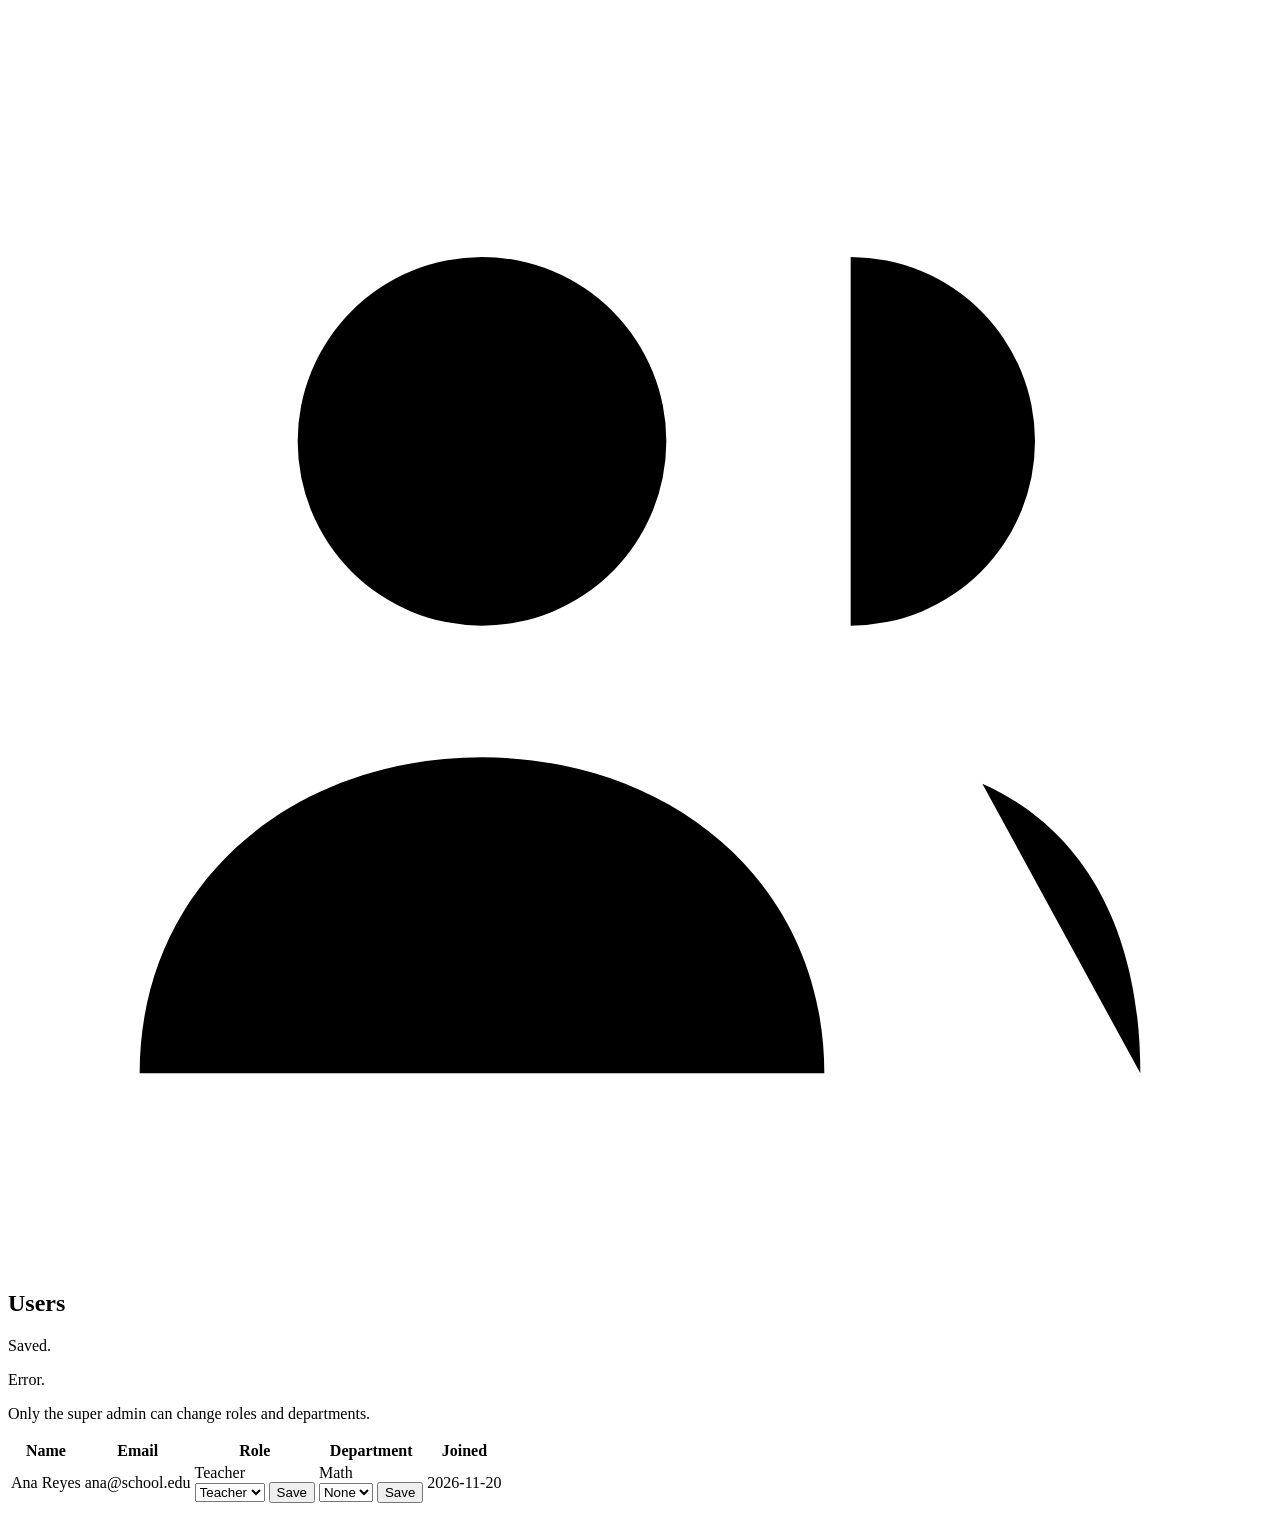
<file: src/main/resources/templates/admin-users.html>
<!DOCTYPE html>
<html xmlns:th="http://www.thymeleaf.org" lang="en">
<head th:replace="~{fragments/layout :: head('Users')}"></head>
<body>

<header th:replace="~{fragments/layout :: topbar}"></header>

<div class="shell">
    <aside th:replace="~{fragments/layout :: sidebar(${active})}"></aside>

    <main class="content" id="main">
        <div class="stack">

            <section class="card" aria-labelledby="users-title">
                <header class="card__head">
                    <h1 class="card__title" id="users-title">
                        <svg viewBox="0 0 24 24" aria-hidden="true"><circle cx="9" cy="8" r="3.5"/><path d="M2.5 20c0-3.6 2.9-6 6.5-6s6.5 2.4 6.5 6M16 4.5a3.5 3.5 0 010 7M18.5 14.5c1.8.8 3 2.6 3 5.5"/></svg>
                        Users
                    </h1>
                </header>

                <p class="notice" th:if="${message}" role="status" th:text="${message}">Saved.</p>
                <p class="notice notice--error" th:if="${error}" role="alert" th:text="${error}">Error.</p>
                <p class="field-hint pad" th:unless="${canEdit}">Only the super admin can change roles and departments.</p>

                <div class="table-wrap">
                    <table class="table table--users">
                        <thead>
                            <tr>
                                <th scope="col">Name</th>
                                <th scope="col">Email</th>
                                <th scope="col">Role</th>
                                <th scope="col">Department</th>
                                <th scope="col">Joined</th>
                            </tr>
                        </thead>
                        <tbody>
                            <tr th:each="u : ${users}">
                                <td class="file-name" th:text="${u.fullName}">Ana Reyes</td>
                                <td th:text="${u.email}">ana@school.edu</td>
                                <td>
                                    <span class="badge" th:unless="${canEdit and u.id != meId}" th:text="${u.role.label}">Teacher</span>
                                    <form class="role-form" method="post" th:if="${canEdit and u.id != meId}"
                                          th:action="@{/superadmin/users/{id}/role(id=${u.id})}">
                                        <select name="role" th:attr="aria-label='Role for ' + ${u.fullName}">
                                            <option th:each="r : ${roles}" th:value="${r}" th:text="${r.label}"
                                                    th:selected="${r == u.role}">Teacher</option>
                                        </select>
                                        <button type="submit" class="pill pill--sm">Save</button>
                                    </form>
                                </td>
                                <td>
                                    <span th:unless="${canEdit}" th:text="${u.departmentName != null} ? ${u.departmentName} : '—'">Math</span>
                                    <form class="role-form" method="post" th:if="${canEdit}"
                                          th:action="@{/superadmin/users/{id}/department(id=${u.id})}">
                                        <select name="departmentId" th:attr="aria-label='Department for ' + ${u.fullName}">
                                            <option value="">None</option>
                                            <option th:each="d : ${departments}" th:value="${d.id}" th:text="${d.name}"
                                                    th:selected="${d.id == u.departmentId}">Math</option>
                                        </select>
                                        <button type="submit" class="pill pill--sm">Save</button>
                                    </form>
                                </td>
                                <td th:text="${u.createdOn}">2026-11-20</td>
                            </tr>
                        </tbody>
                    </table>
                </div>
            </section>

        </div>
    </main>
</div>

<div class="backdrop" id="backdrop" hidden></div>

</body>
</html>
</file>
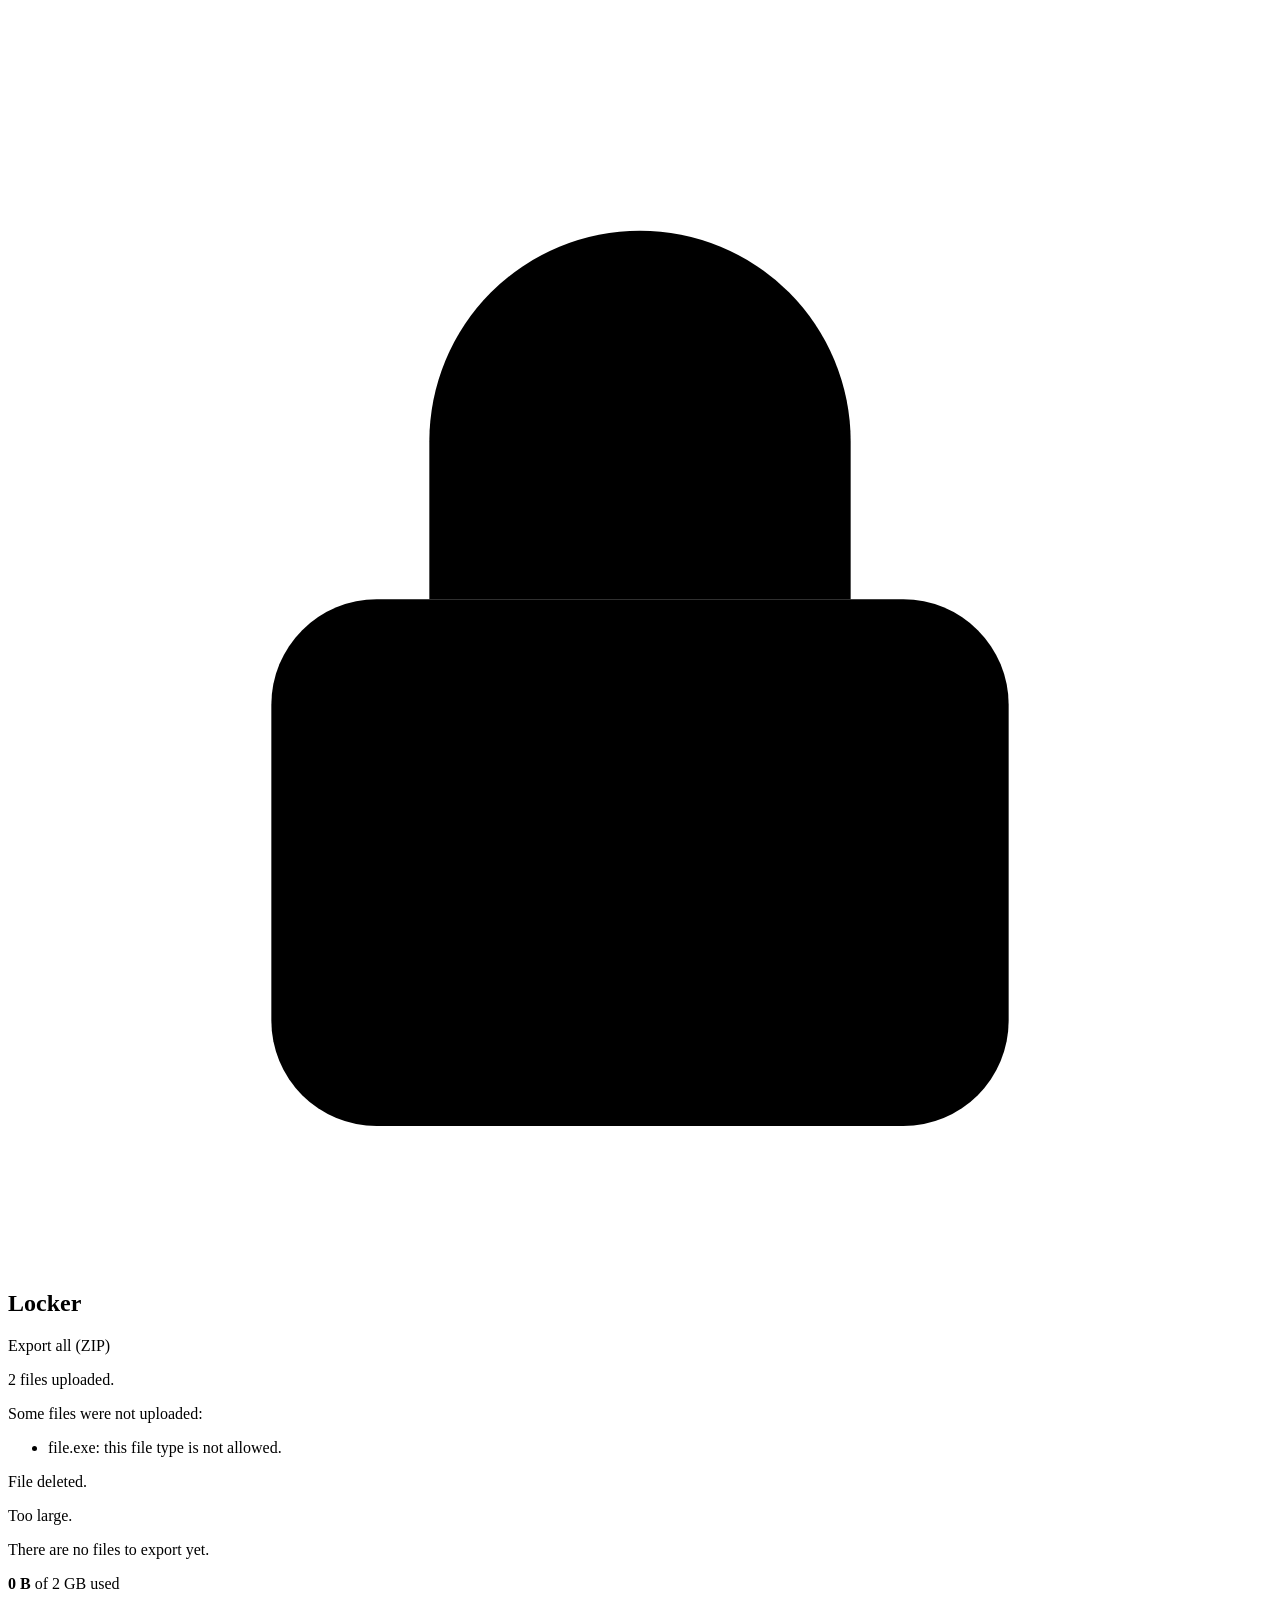
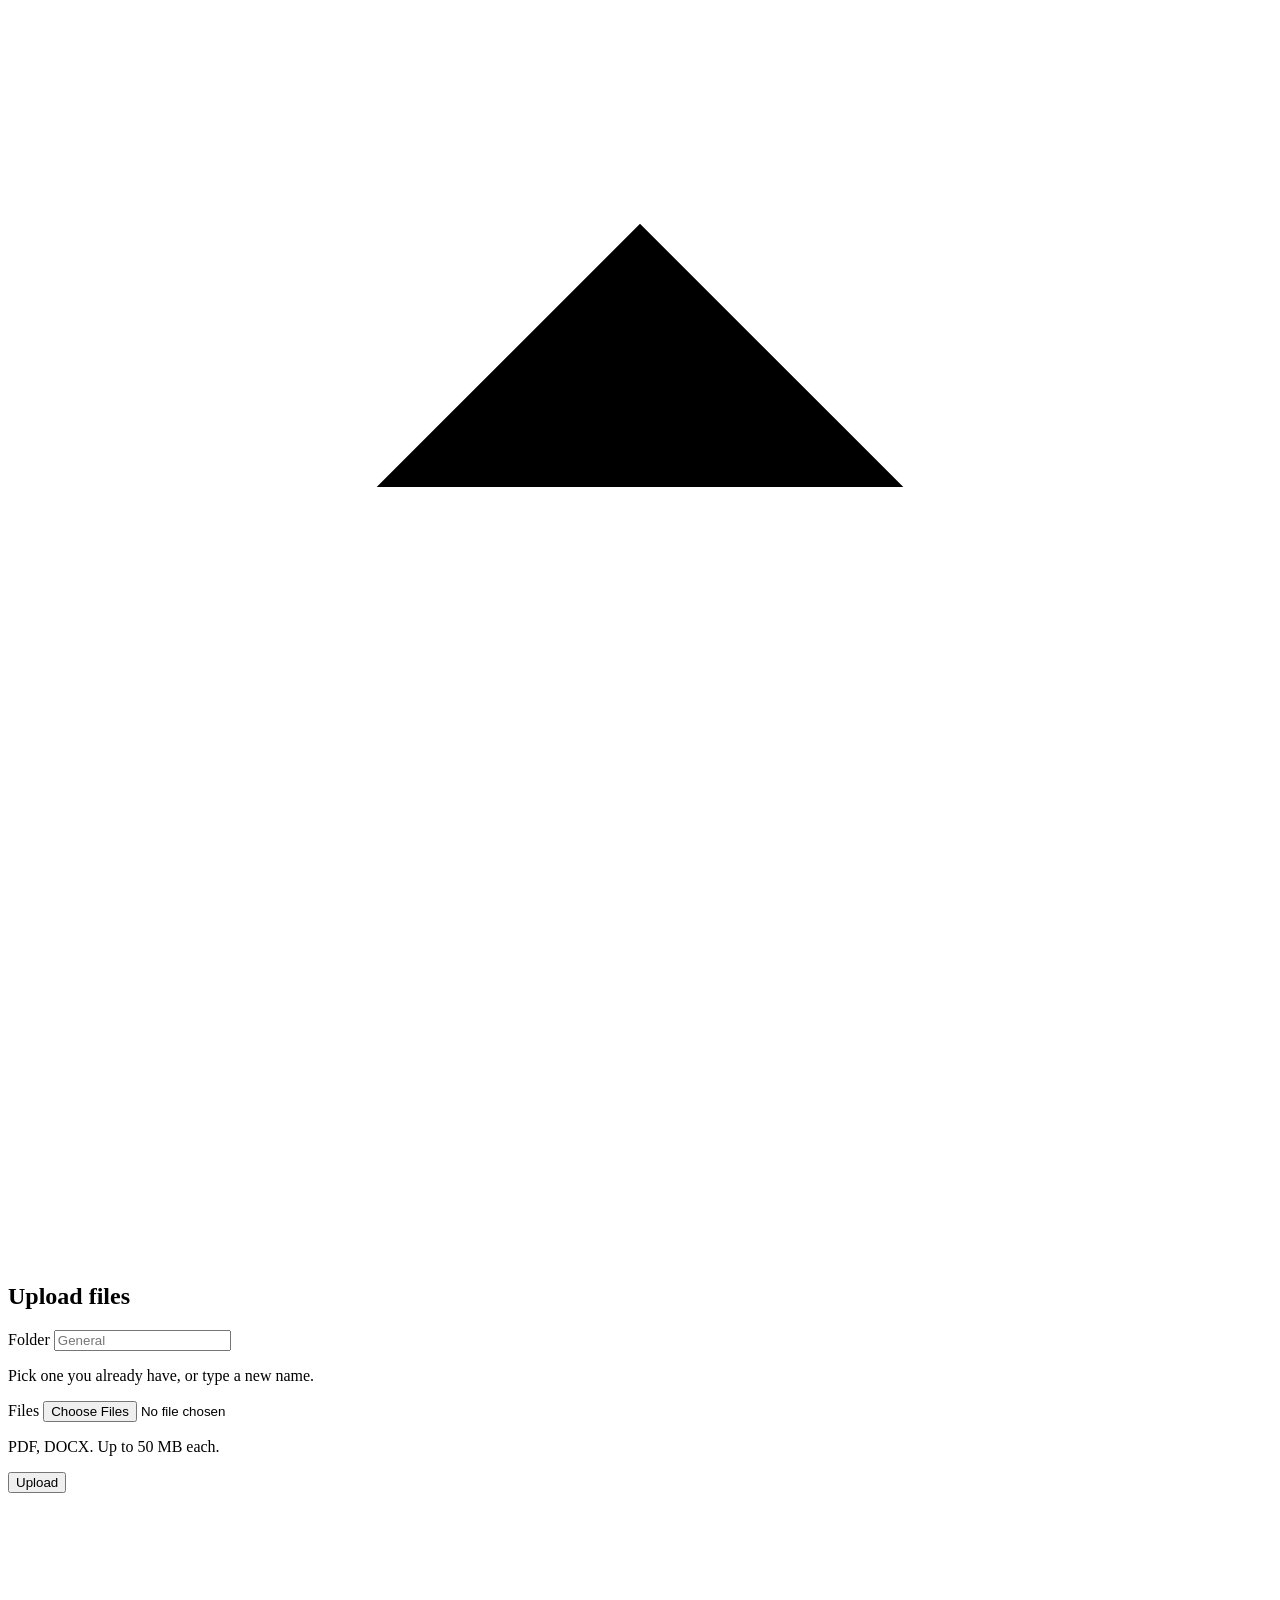
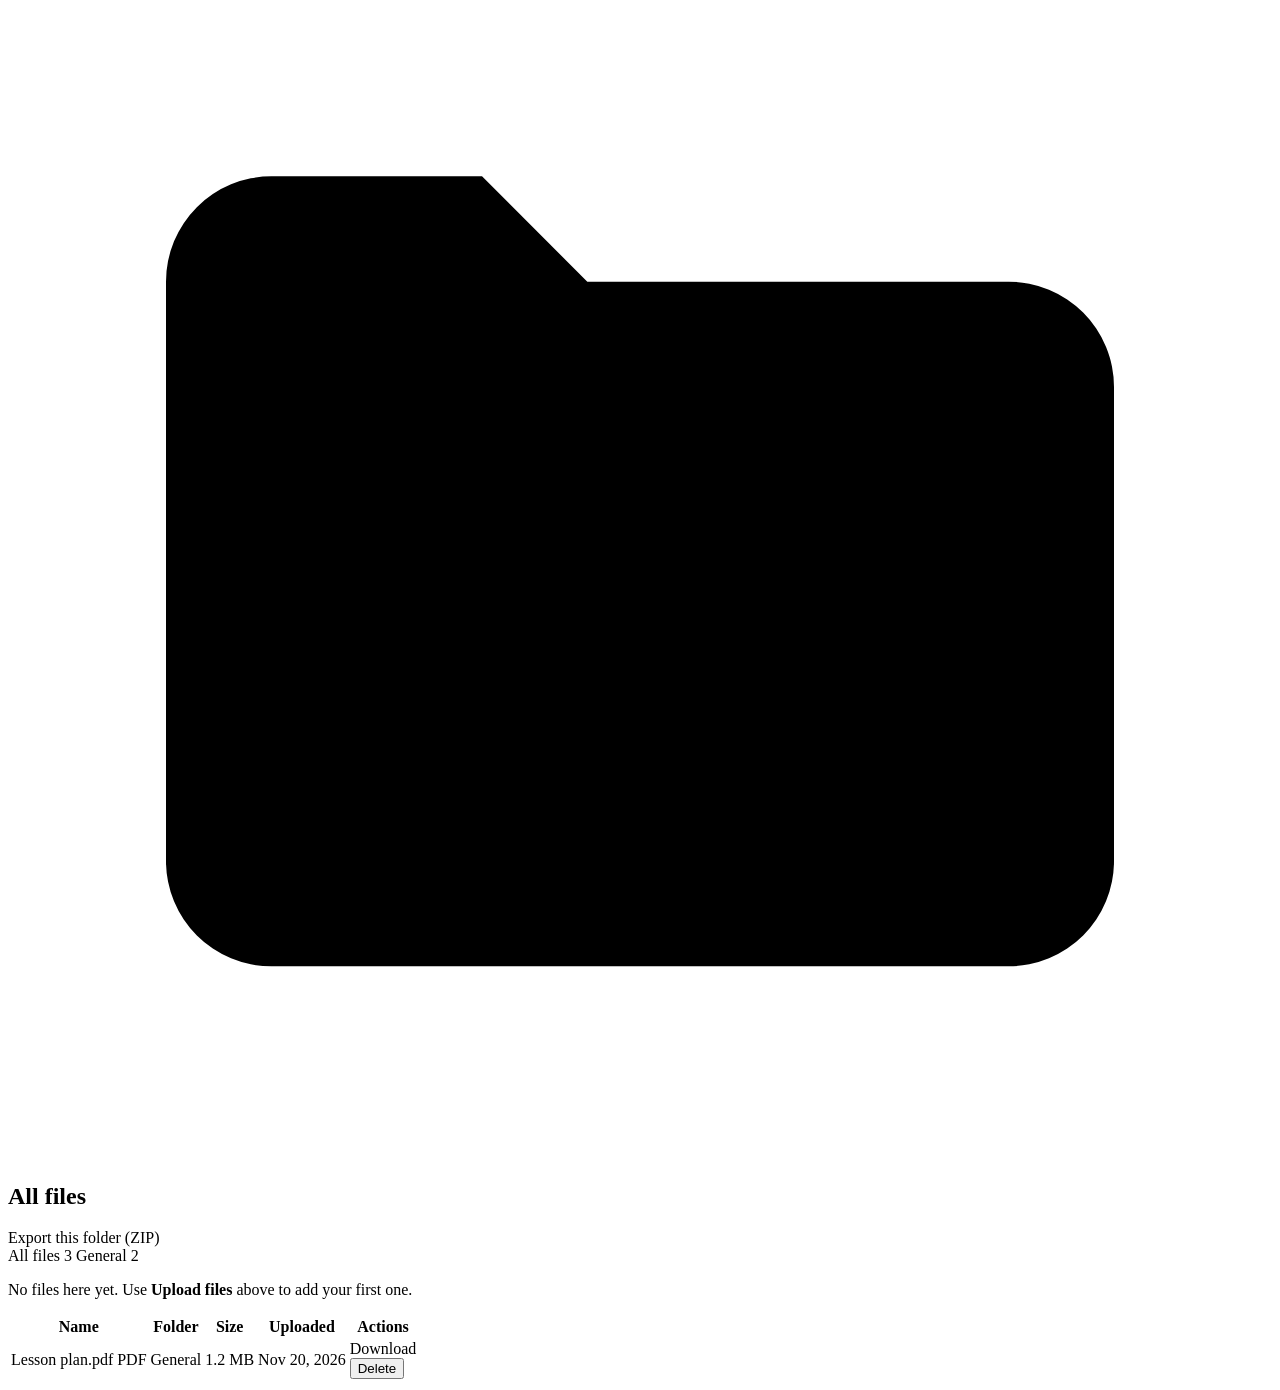
<file: src/main/resources/templates/locker.html>
<!DOCTYPE html>
<html xmlns:th="http://www.thymeleaf.org" lang="en">
<head th:replace="~{fragments/layout :: head('Locker')}"></head>
<body>

<header th:replace="~{fragments/layout :: topbar}"></header>

<div class="shell">
    <aside th:replace="~{fragments/layout :: sidebar(${active})}"></aside>

    <main class="content" id="main">
        <div class="locker">

            <!-- Title, messages and space used -->
            <section class="card" aria-labelledby="locker-title">
                <header class="card__head">
                    <h1 class="card__title" id="locker-title">
                        <svg viewBox="0 0 24 24" aria-hidden="true"><rect x="5" y="11" width="14" height="10" rx="2"/><path d="M8 11V8a4 4 0 018 0v3"/></svg>
                        Locker
                    </h1>
                    <a class="pill pill--sm" th:if="${totalCount > 0}" th:href="@{/locker/export}">Export all (ZIP)</a>
                </header>

                <p class="notice" th:if="${saved != null and saved > 0}" role="status"
                   th:text="${saved == 1 ? '1 file uploaded.' : saved + ' files uploaded.'}">2 files uploaded.</p>

                <div class="notice notice--error" th:if="${problems != null and !#lists.isEmpty(problems)}" role="alert">
                    <p>Some files were not uploaded:</p>
                    <ul class="problems">
                        <li th:each="p : ${problems}" th:text="${p}">file.exe: this file type is not allowed.</li>
                    </ul>
                </div>

                <p class="notice" th:if="${deleted}" role="status">File deleted.</p>
                <p class="notice notice--error" th:if="${param.tooBig}" role="alert"
                   th:text="'That upload was too large. Each file can be up to ' + ${maxFileLabel} + ', and one upload up to 100 MB.'">Too large.</p>
                <p class="notice" th:if="${param.empty}" role="status">There are no files to export yet.</p>

                <div class="usage">
                    <p class="usage__text">
                        <strong th:text="${usage.usedLabel}">0 B</strong> of
                        <span th:text="${usage.quotaLabel}">2 GB</span> used
                    </p>
                    <div class="usage__bar" role="progressbar" aria-label="Locker space used"
                         aria-valuemin="0" aria-valuemax="100"
                         th:attr="aria-valuenow=${usage.percent}"
                         th:classappend="${usage.high} ? 'is-high'">
                        <span th:style="'width:' + ${usage.percent} + '%'"></span>
                    </div>
                </div>
            </section>

            <!-- Upload -->
            <section class="card" aria-labelledby="upload-title">
                <header class="card__head">
                    <h2 class="card__title" id="upload-title">
                        <svg viewBox="0 0 24 24" aria-hidden="true"><path d="M12 16V4M7 9l5-5 5 5M4 20h16"/></svg>
                        Upload files
                    </h2>
                </header>

                <!-- The CSRF token is also put in the address because this form is multipart -->
                <form class="upload" id="upload-form" method="post" enctype="multipart/form-data"
                      th:action="@{/locker/upload(_csrf=${_csrf.token})}"
                      th:attr="data-max=${maxFileBytes}, data-remaining=${usage.remainingBytes}">
                    <div class="field">
                        <label for="folder">Folder</label>
                        <input id="folder" name="folder" type="text" list="folder-list" maxlength="60"
                               placeholder="General" autocomplete="off" th:value="${selectedFolder}">
                        <datalist id="folder-list">
                            <option th:each="f : ${folders}" th:value="${f.name}"></option>
                        </datalist>
                        <p class="field-hint">Pick one you already have, or type a new name.</p>
                    </div>
                    <div class="field">
                        <label for="files">Files</label>
                        <input id="files" name="files" type="file" multiple required th:accept="${accept}">
                        <p class="field-hint" th:text="${typesLabel} + '. Up to ' + ${maxFileLabel} + ' each.'">PDF, DOCX. Up to 50 MB each.</p>
                    </div>
                    <button class="btn" type="submit" id="upload-btn">Upload</button>
                </form>
            </section>

            <!-- Folders and file list -->
            <section class="card" aria-labelledby="files-title">
                <header class="card__head">
                    <h2 class="card__title" id="files-title">
                        <svg viewBox="0 0 24 24" aria-hidden="true"><path d="M3 7a2 2 0 012-2h4l2 2h8a2 2 0 012 2v9a2 2 0 01-2 2H5a2 2 0 01-2-2z"/></svg>
                        <span th:text="${selectedFolder != null} ? ${selectedFolder} : 'All files'">All files</span>
                    </h2>
                    <a class="pill pill--sm" th:if="${selectedFolder != null and !#lists.isEmpty(files)}"
                       th:href="@{/locker/export(folder=${selectedFolder})}">Export this folder (ZIP)</a>
                </header>

                <nav class="folders" aria-label="Folders" th:if="${totalCount > 0}">
                    <a class="folder-chip" th:href="@{/locker}"
                       th:classappend="${selectedFolder == null} ? 'is-active'">
                        All files <span class="count" th:text="${totalCount}">3</span>
                    </a>
                    <a class="folder-chip" th:each="f : ${folders}"
                       th:href="@{/locker(folder=${f.name})}"
                       th:classappend="${f.name == selectedFolder} ? 'is-active'">
                        <span th:text="${f.name}">General</span> <span class="count" th:text="${f.count}">2</span>
                    </a>
                </nav>

                <p class="empty" th:if="${#lists.isEmpty(files)}">
                    No files here yet. Use <strong>Upload files</strong> above to add your first one.
                </p>

                <div class="table-wrap" th:unless="${#lists.isEmpty(files)}">
                    <table class="table">
                        <thead>
                            <tr>
                                <th scope="col">Name</th>
                                <th scope="col">Folder</th>
                                <th scope="col">Size</th>
                                <th scope="col">Uploaded</th>
                                <th scope="col"><span class="sr-only">Actions</span></th>
                            </tr>
                        </thead>
                        <tbody>
                            <tr th:each="f : ${files}">
                                <td>
                                    <span class="file-name" th:text="${f.name}">Lesson plan.pdf</span>
                                    <span class="badge" th:if="${!f.ext.isEmpty()}" th:text="${f.ext}">PDF</span>
                                </td>
                                <td th:text="${f.folder}">General</td>
                                <td th:text="${f.size}">1.2 MB</td>
                                <td th:text="${f.uploaded}">Nov 20, 2026</td>
                                <td>
                                    <div class="actions">
                                        <a class="pill pill--sm"
                                           th:href="@{/locker/files/{id}/download(id=${f.id})}"
                                           th:attr="aria-label='Download ' + ${f.name}">Download</a>
                                        <form th:action="@{/locker/files/{id}/delete(id=${f.id})}" method="post"
                                              onsubmit="return confirm('Delete this file? This cannot be undone.')">
                                            <input type="hidden" name="folder" th:value="${selectedFolder}">
                                            <button type="submit" class="pill pill--sm pill--danger"
                                                    th:attr="aria-label='Delete ' + ${f.name}">Delete</button>
                                        </form>
                                    </div>
                                </td>
                            </tr>
                        </tbody>
                    </table>
                </div>
            </section>

        </div>
    </main>
</div>

<div class="backdrop" id="backdrop" hidden></div>

</body>
</html>
</file>
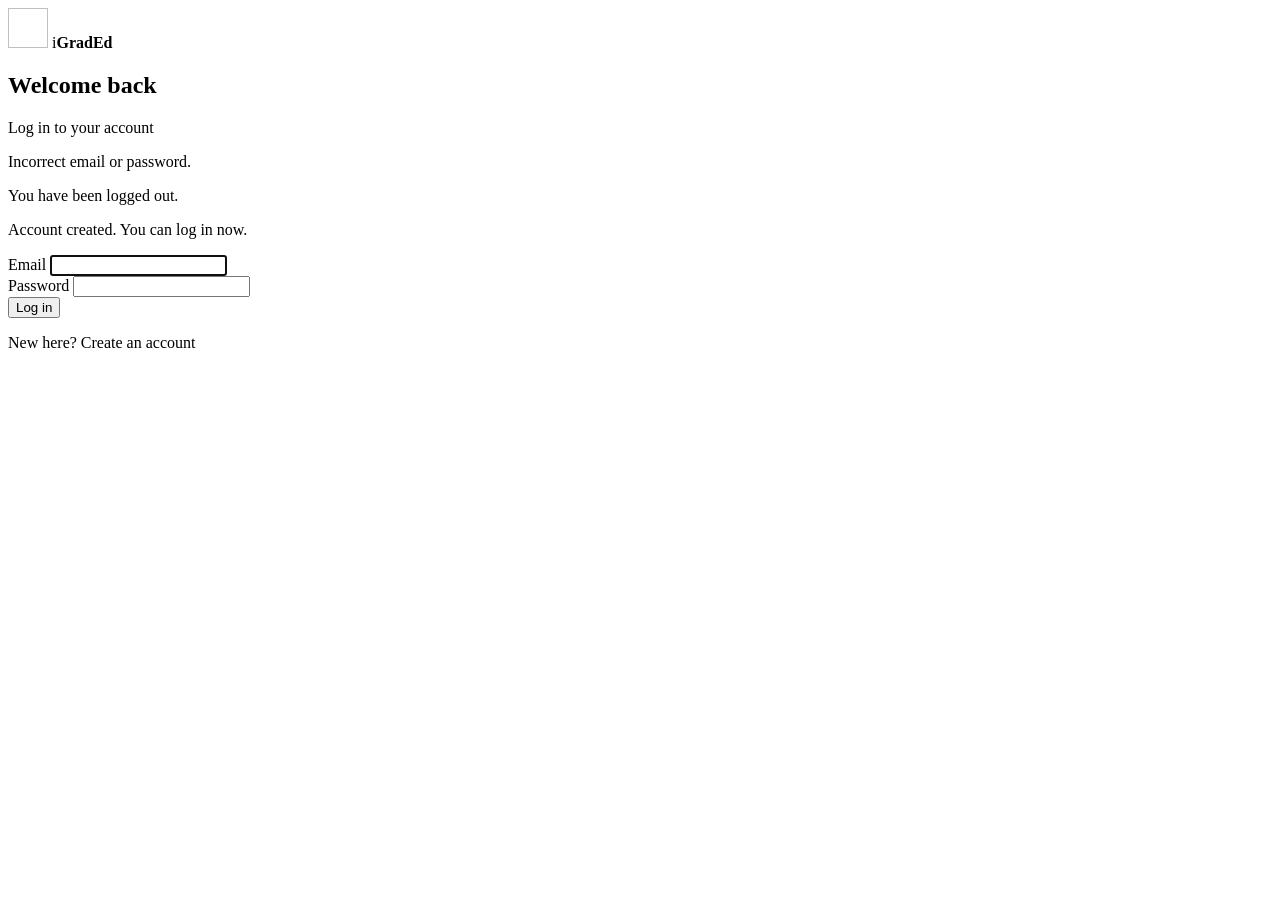
<file: src/main/resources/templates/login.html>
<!DOCTYPE html>
<html xmlns:th="http://www.thymeleaf.org" lang="en">
<head th:replace="~{fragments/layout :: head('Log in')}"></head>
<body>

<main class="auth">
    <section class="card auth__card" aria-labelledby="auth-title">
        <a class="logo auth__brand" th:href="@{/login}" aria-label="iGradEd">
            <img th:src="@{/img/logo.svg}" alt="" width="40" height="40">
            <span class="logo__text">i<strong>GradEd</strong></span>
        </a>

        <div>
            <h1 class="auth__title" id="auth-title">Welcome back</h1>
            <p class="auth__sub">Log in to your account</p>
        </div>

        <p class="notice notice--error" th:if="${param.error}" role="alert">Incorrect email or password.</p>
        <p class="notice" th:if="${param.logout}" role="status">You have been logged out.</p>
        <p class="notice" th:if="${param.registered}" role="status">Account created. You can log in now.</p>

        <form class="form" th:action="@{/login}" method="post">
            <div class="field">
                <label for="username">Email</label>
                <input id="username" name="username" type="email" autocomplete="username" required autofocus>
            </div>
            <div class="field">
                <label for="password">Password</label>
                <input id="password" name="password" type="password" autocomplete="current-password" required>
            </div>
            <button class="btn" type="submit">Log in</button>
        </form>

        <p class="auth__alt">New here? <a th:href="@{/signup}">Create an account</a></p>
    </section>
</main>

</body>
</html>
</file>
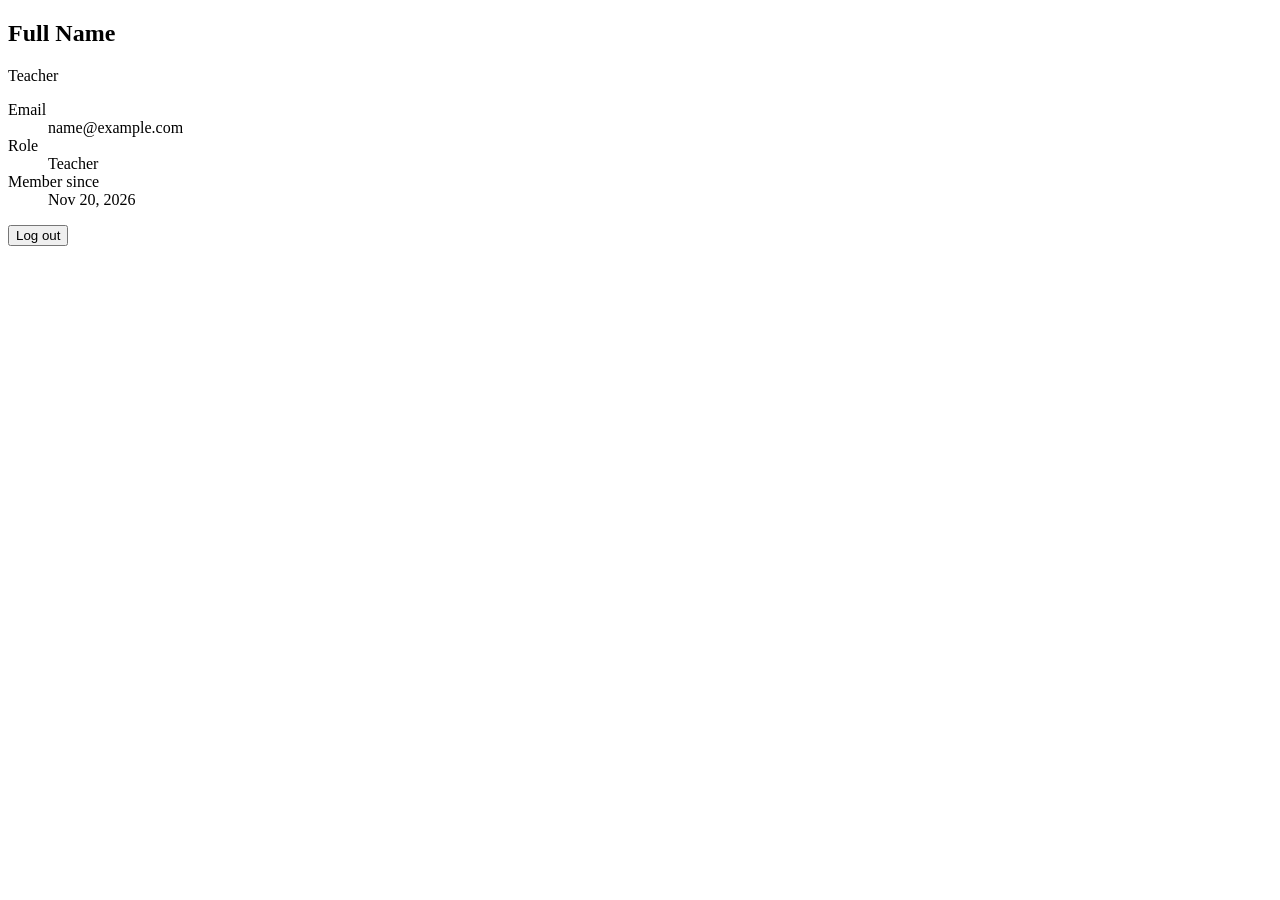
<file: src/main/resources/templates/profile.html>
<!DOCTYPE html>
<html xmlns:th="http://www.thymeleaf.org" lang="en">
<head th:replace="~{fragments/layout :: head('Profile')}"></head>
<body>

<header th:replace="~{fragments/layout :: topbar}"></header>

<div class="shell">
    <aside th:replace="~{fragments/layout :: sidebar(${active})}"></aside>

    <main class="content" id="main">
        <section class="card profile" aria-labelledby="profile-title">
            <h1 class="profile__name" id="profile-title" th:text="${me.fullName}">Full Name</h1>
            <span class="badge" th:text="${me.role.label}">Teacher</span>

            <dl class="profile__list">
                <dt>Email</dt>
                <dd th:text="${me.email}">name@example.com</dd>
                <dt>Role</dt>
                <dd th:text="${me.role.label}">Teacher</dd>
                <dt>Member since</dt>
                <dd th:text="${#temporals.format(me.createdOn, 'MMM d, yyyy')}">Nov 20, 2026</dd>
            </dl>

            <form th:action="@{/logout}" method="post">
                <button type="submit" class="pill">Log out</button>
            </form>
        </section>
    </main>
</div>

<div class="backdrop" id="backdrop" hidden></div>

</body>
</html>
</file>
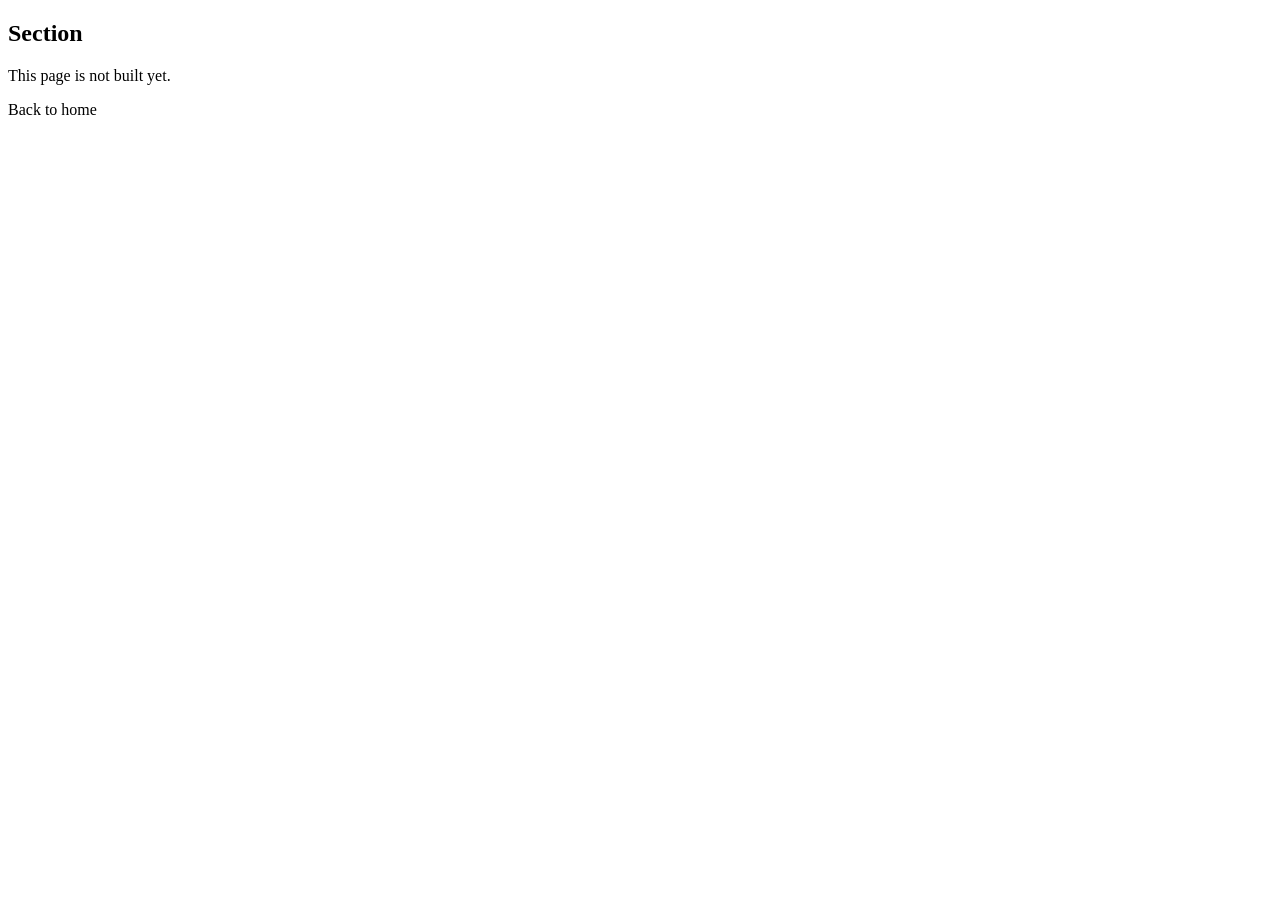
<file: src/main/resources/templates/section.html>
<!DOCTYPE html>
<html xmlns:th="http://www.thymeleaf.org" lang="en">
<head th:replace="~{fragments/layout :: head(${sectionTitle})}"></head>
<body>

<header th:replace="~{fragments/layout :: topbar}"></header>

<div class="shell">
    <aside th:replace="~{fragments/layout :: sidebar(${active})}"></aside>

    <main class="content" id="main">
        <section class="card placeholder">
            <h1 th:text="${sectionTitle}">Section</h1>
            <p>This page is not built yet.</p>
            <a class="pill" th:href="@{/}">Back to home</a>
        </section>
    </main>
</div>

<div class="backdrop" id="backdrop" hidden></div>

</body>
</html>
</file>
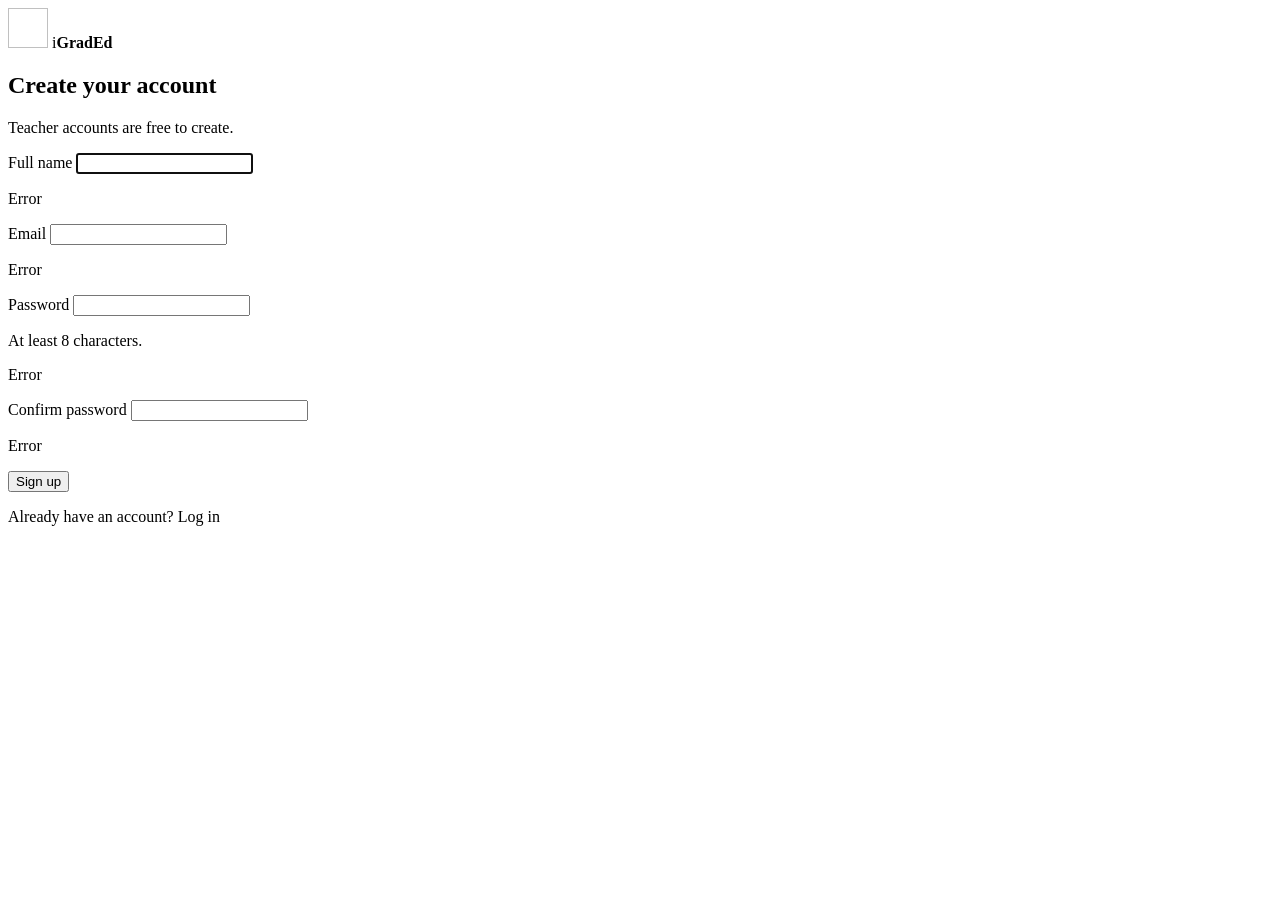
<file: src/main/resources/templates/signup.html>
<!DOCTYPE html>
<html xmlns:th="http://www.thymeleaf.org" lang="en">
<head th:replace="~{fragments/layout :: head('Sign up')}"></head>
<body>

<main class="auth">
    <section class="card auth__card" aria-labelledby="auth-title">
        <a class="logo auth__brand" th:href="@{/login}" aria-label="iGradEd">
            <img th:src="@{/img/logo.svg}" alt="" width="40" height="40">
            <span class="logo__text">i<strong>GradEd</strong></span>
        </a>

        <div>
            <h1 class="auth__title" id="auth-title">Create your account</h1>
            <p class="auth__sub">Teacher accounts are free to create.</p>
        </div>

        <form class="form" th:action="@{/signup}" th:object="${form}" method="post" novalidate>
            <div class="field">
                <label for="fullName">Full name</label>
                <input id="fullName" type="text" th:field="*{fullName}" autocomplete="name" maxlength="80" required autofocus>
                <p class="field-error" th:if="${#fields.hasErrors('fullName')}" th:errors="*{fullName}">Error</p>
            </div>
            <div class="field">
                <label for="email">Email</label>
                <input id="email" type="email" th:field="*{email}" autocomplete="email" maxlength="120" required>
                <p class="field-error" th:if="${#fields.hasErrors('email')}" th:errors="*{email}">Error</p>
            </div>
            <div class="field">
                <label for="password">Password</label>
                <input id="password" type="password" th:field="*{password}" autocomplete="new-password" minlength="8" maxlength="72" required>
                <p class="field-hint">At least 8 characters.</p>
                <p class="field-error" th:if="${#fields.hasErrors('password')}" th:errors="*{password}">Error</p>
            </div>
            <div class="field">
                <label for="confirmPassword">Confirm password</label>
                <input id="confirmPassword" type="password" th:field="*{confirmPassword}" autocomplete="new-password" required>
                <p class="field-error" th:if="${#fields.hasErrors('confirmPassword')}" th:errors="*{confirmPassword}">Error</p>
            </div>
            <button class="btn" type="submit">Sign up</button>
        </form>

        <p class="auth__alt">Already have an account? <a th:href="@{/login}">Log in</a></p>
    </section>
</main>

</body>
</html>
</file>
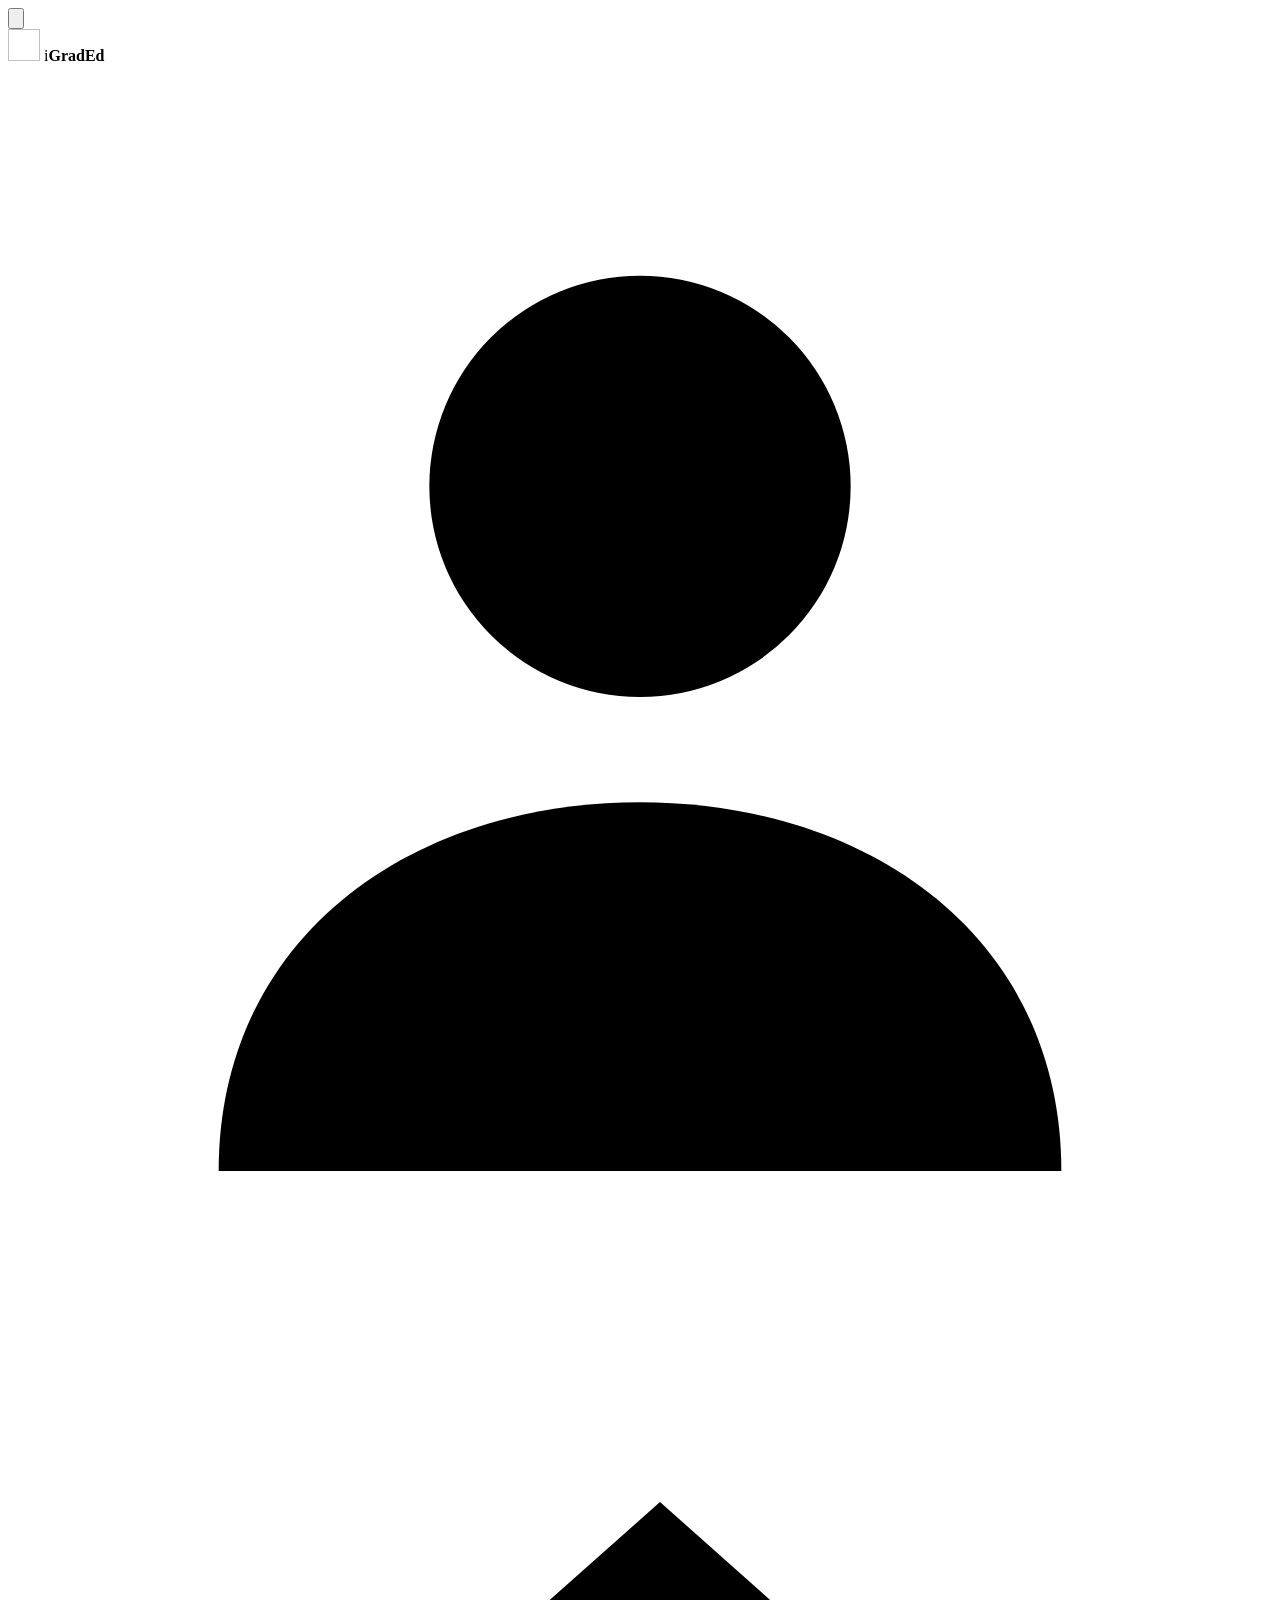
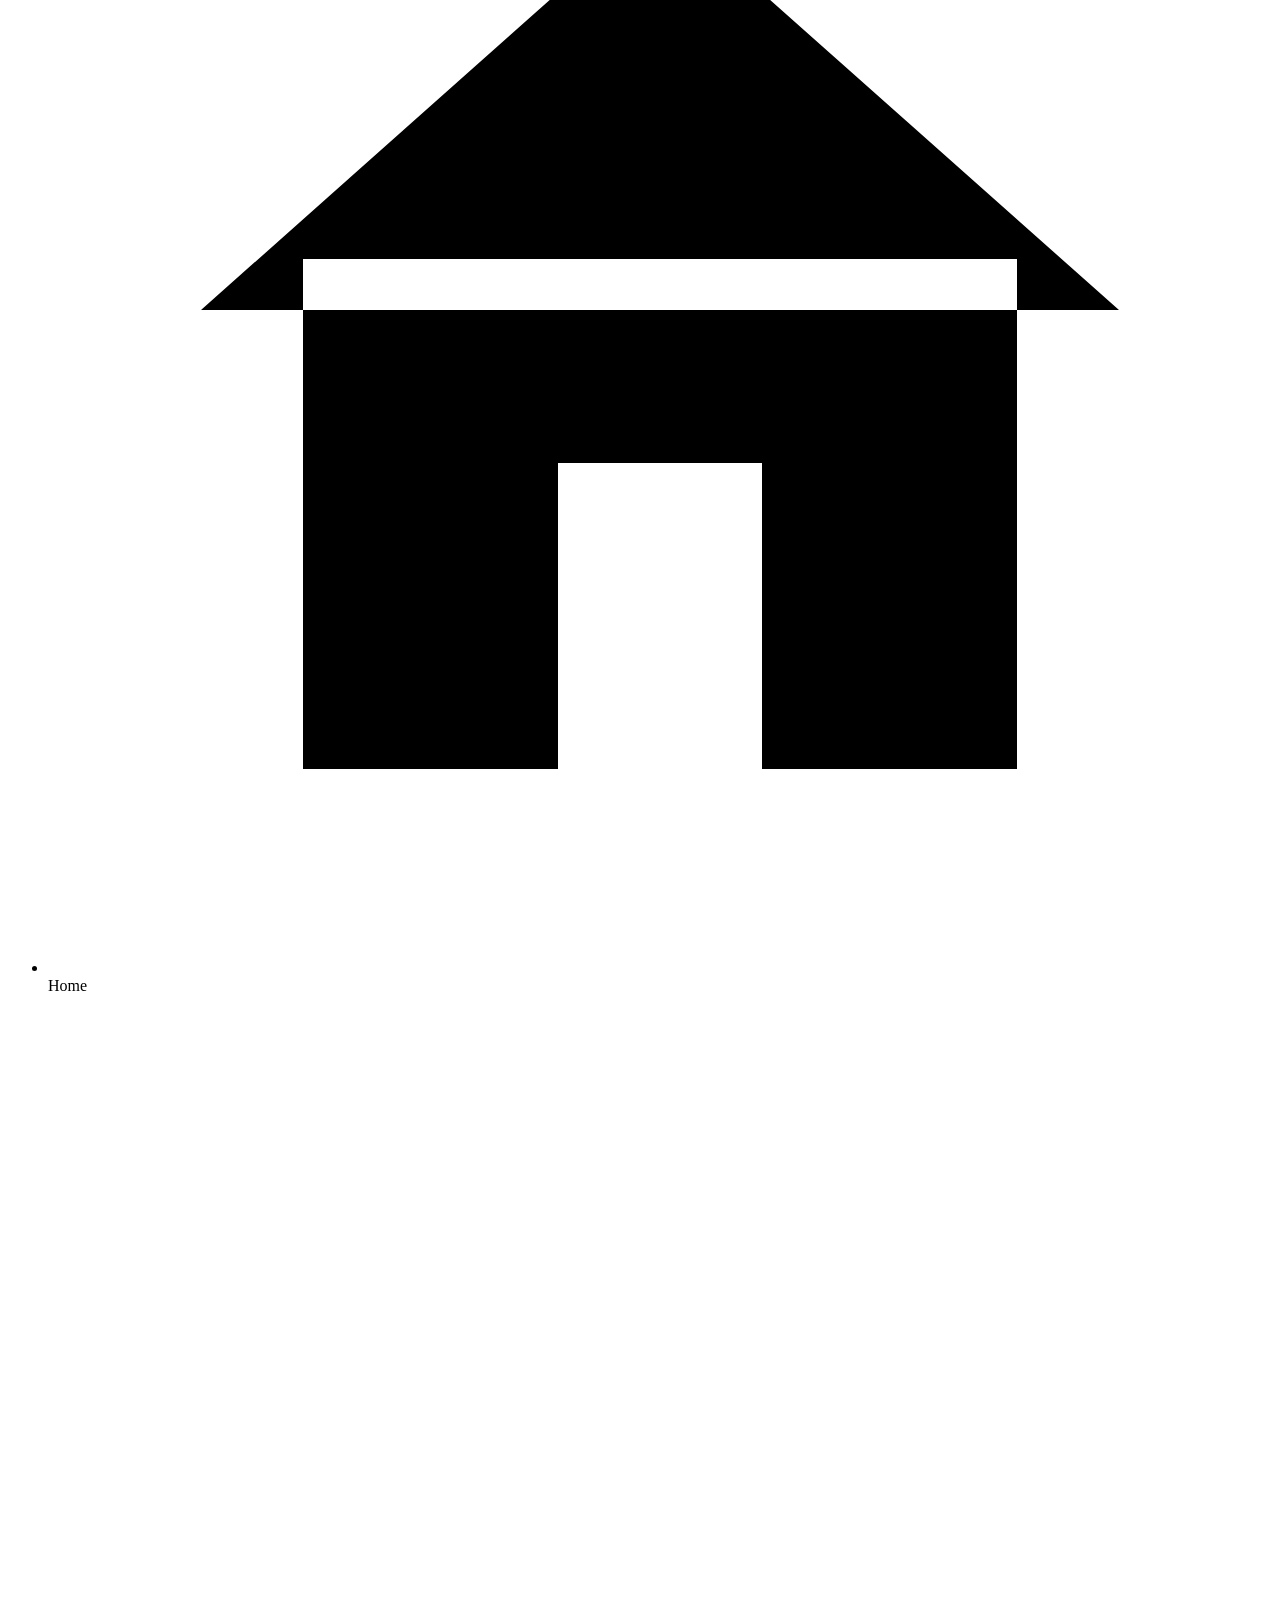
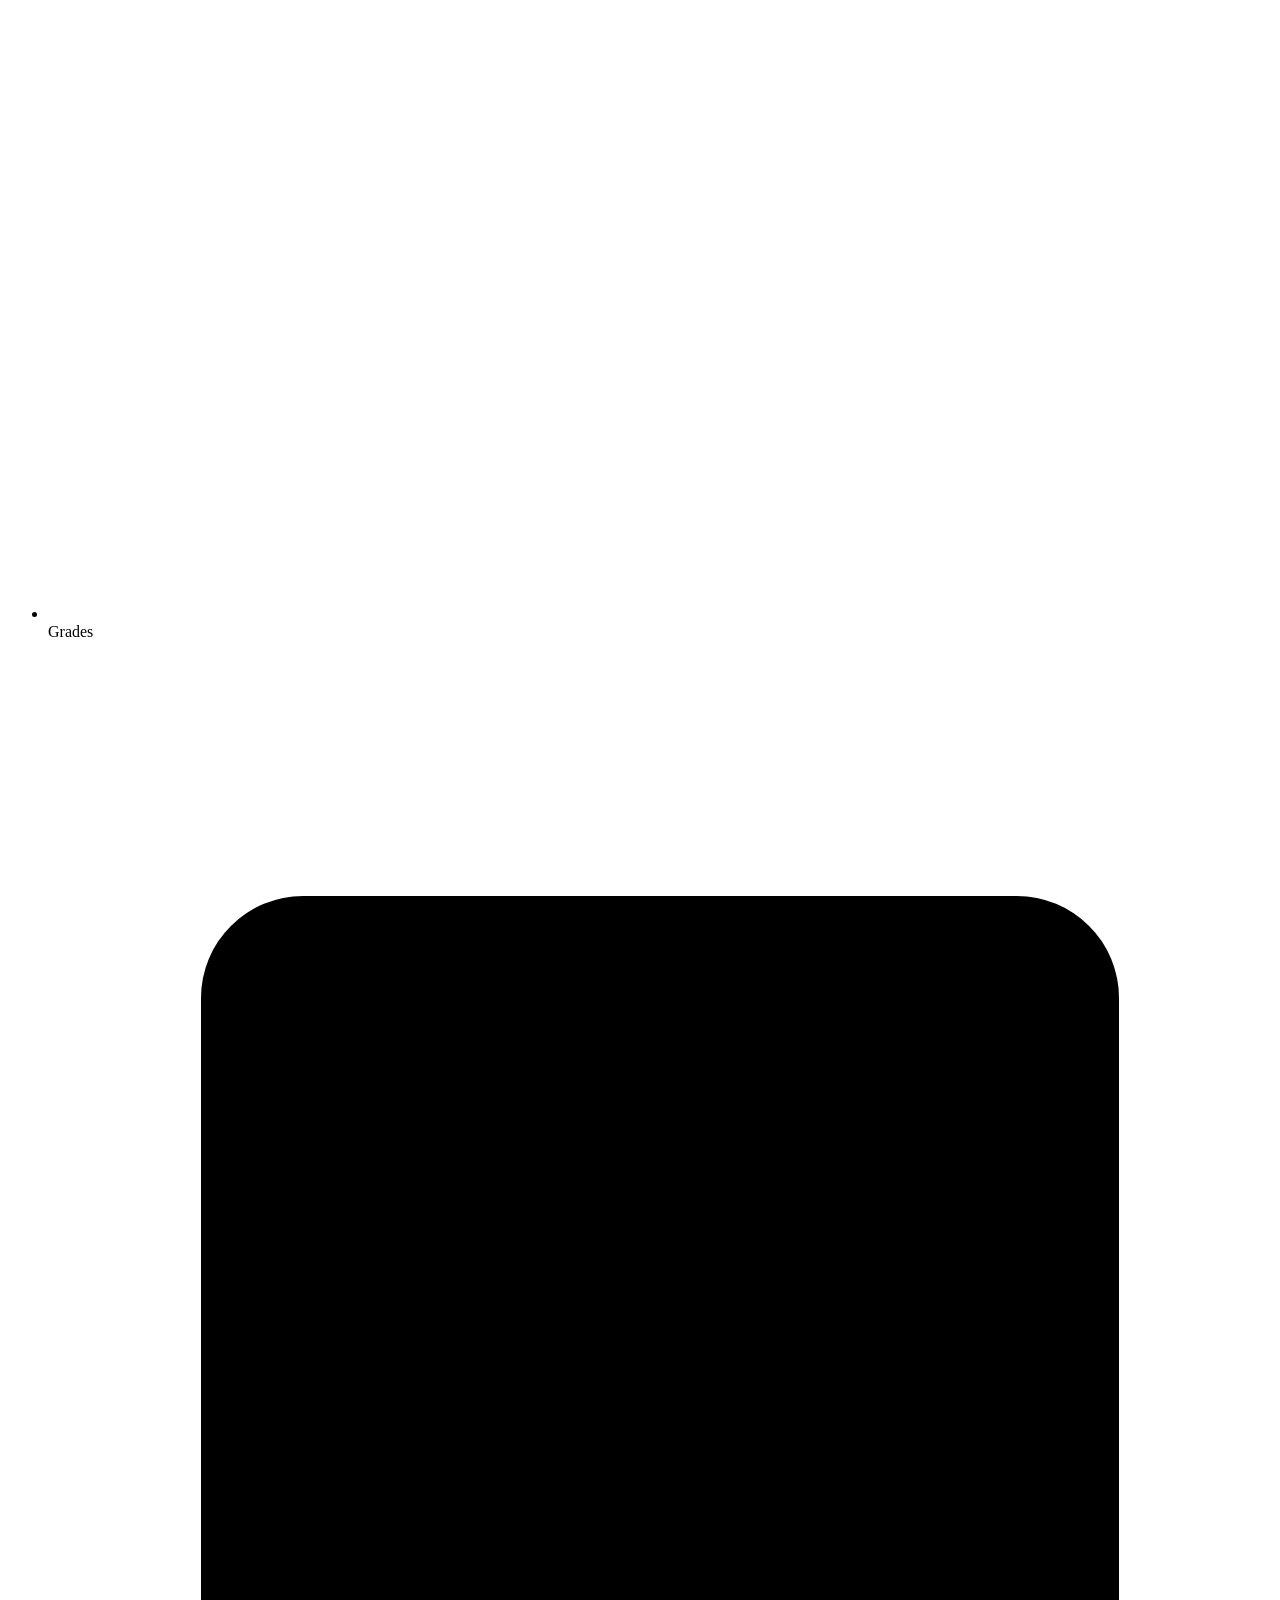
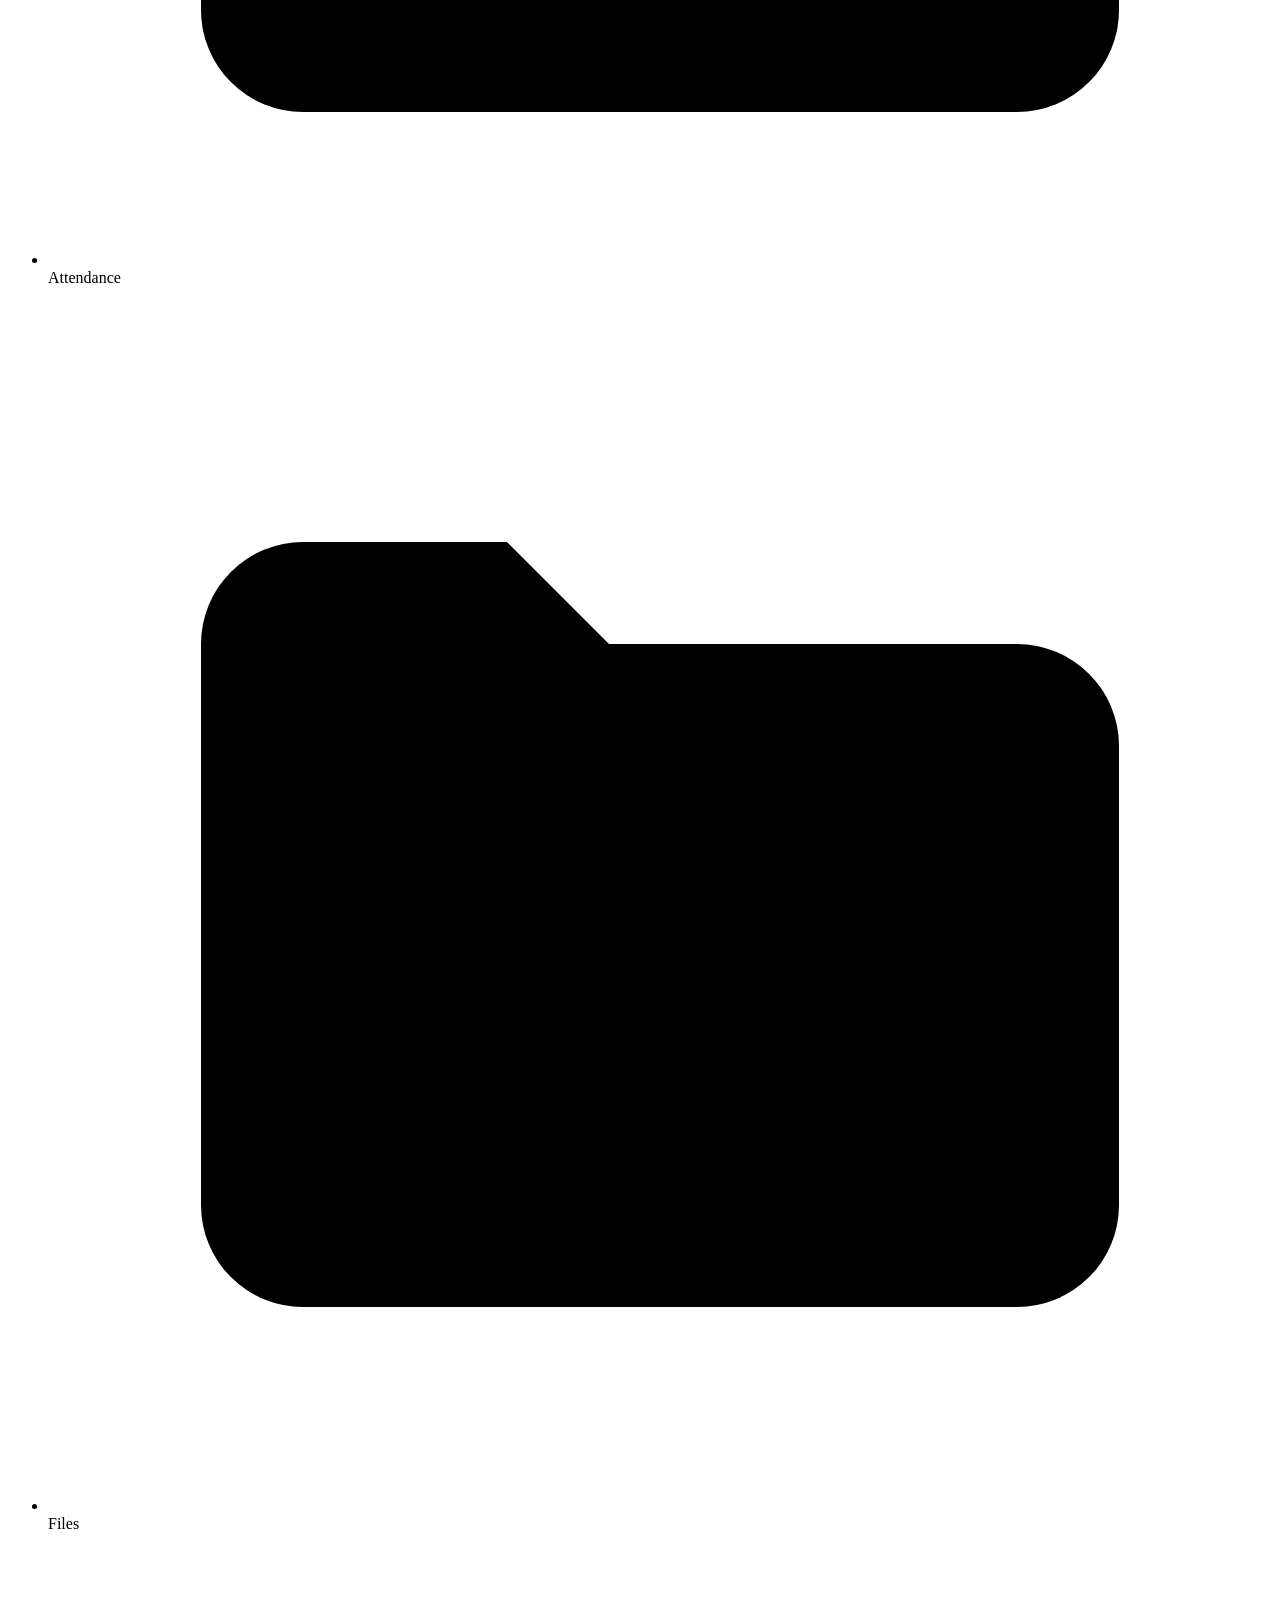
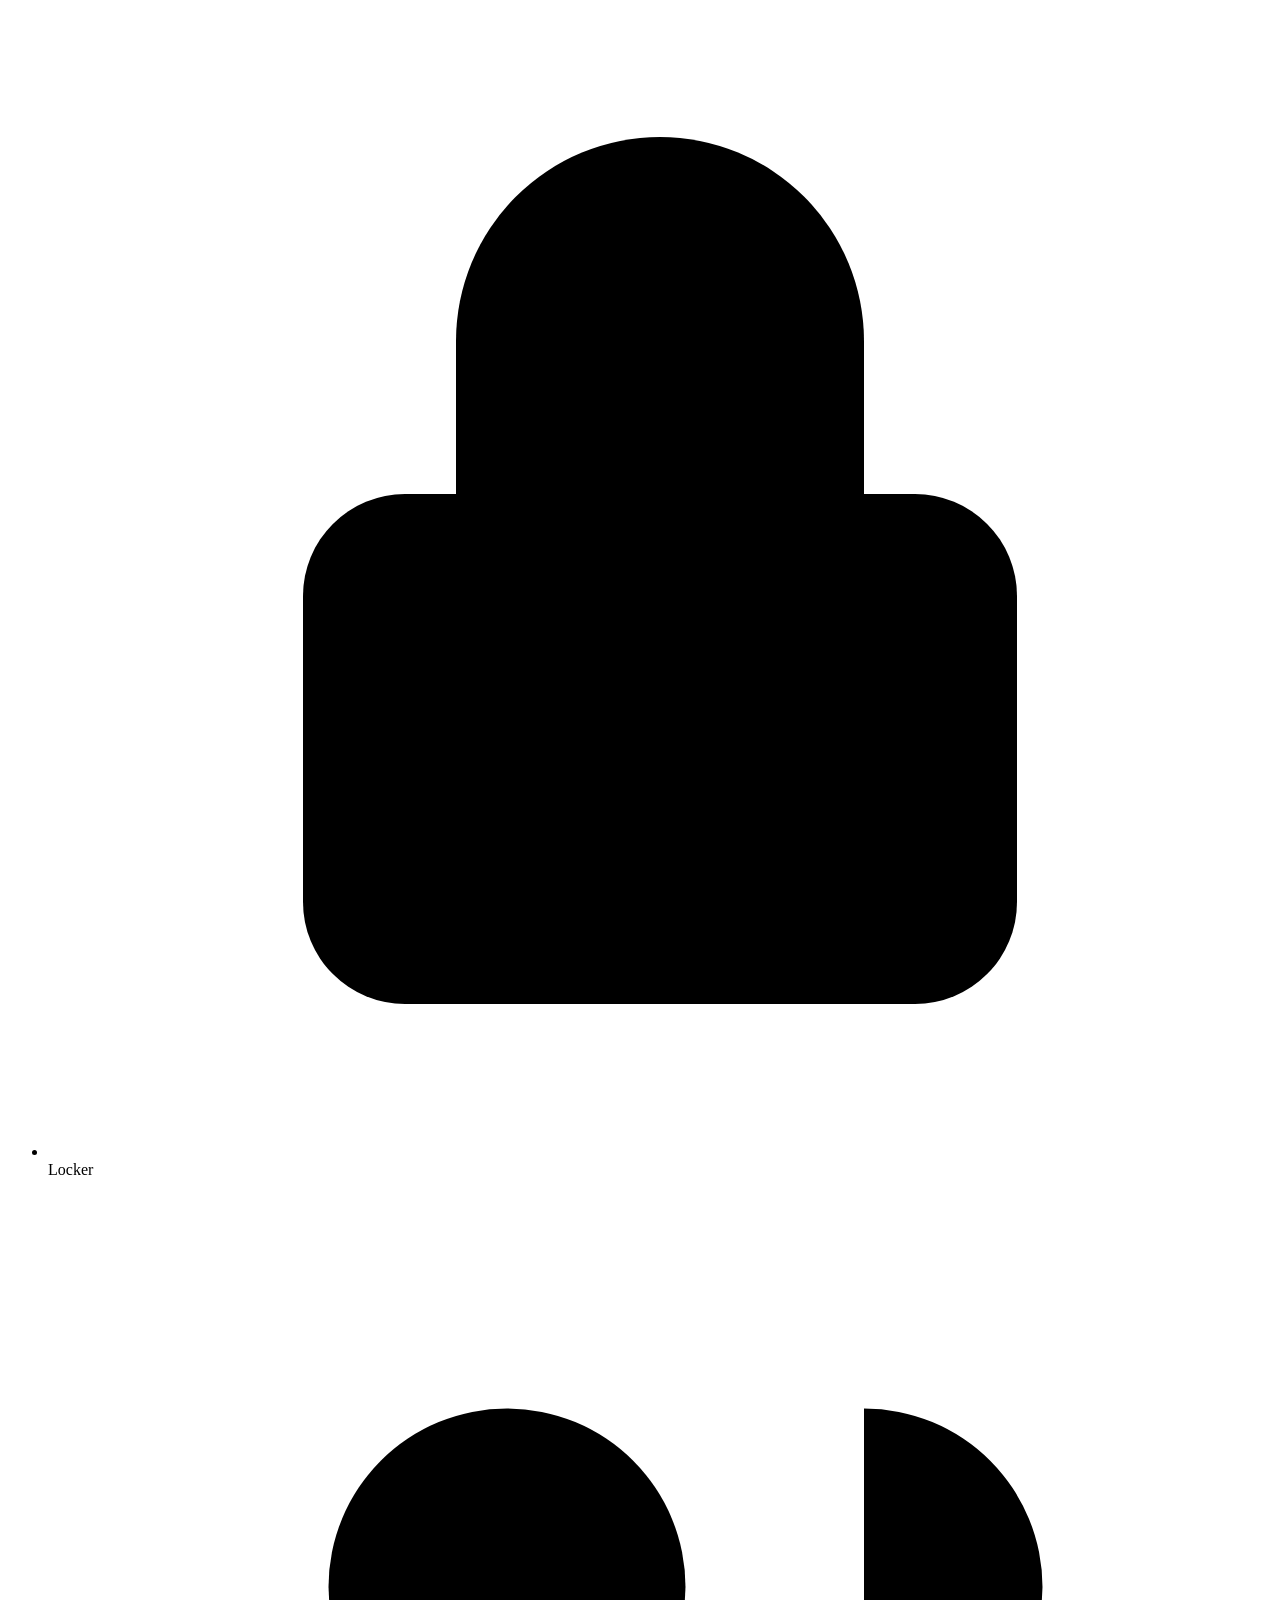
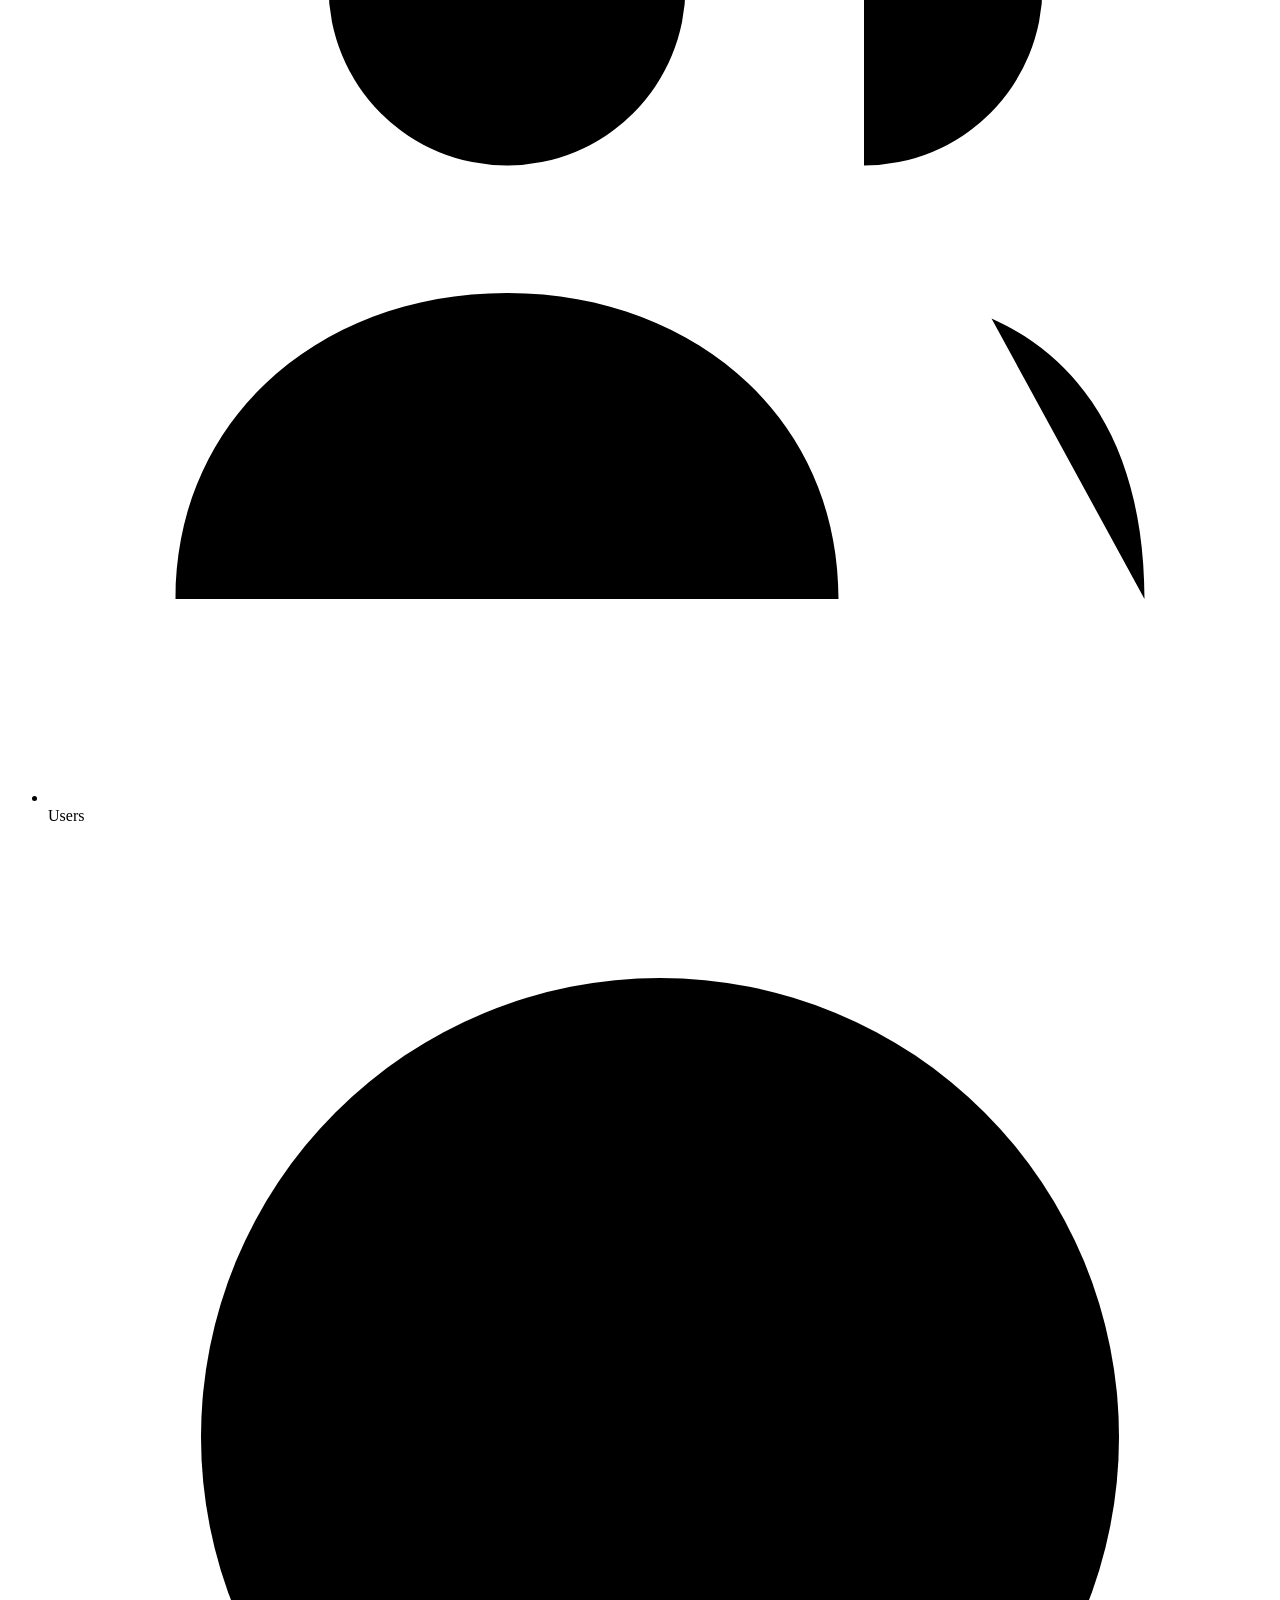
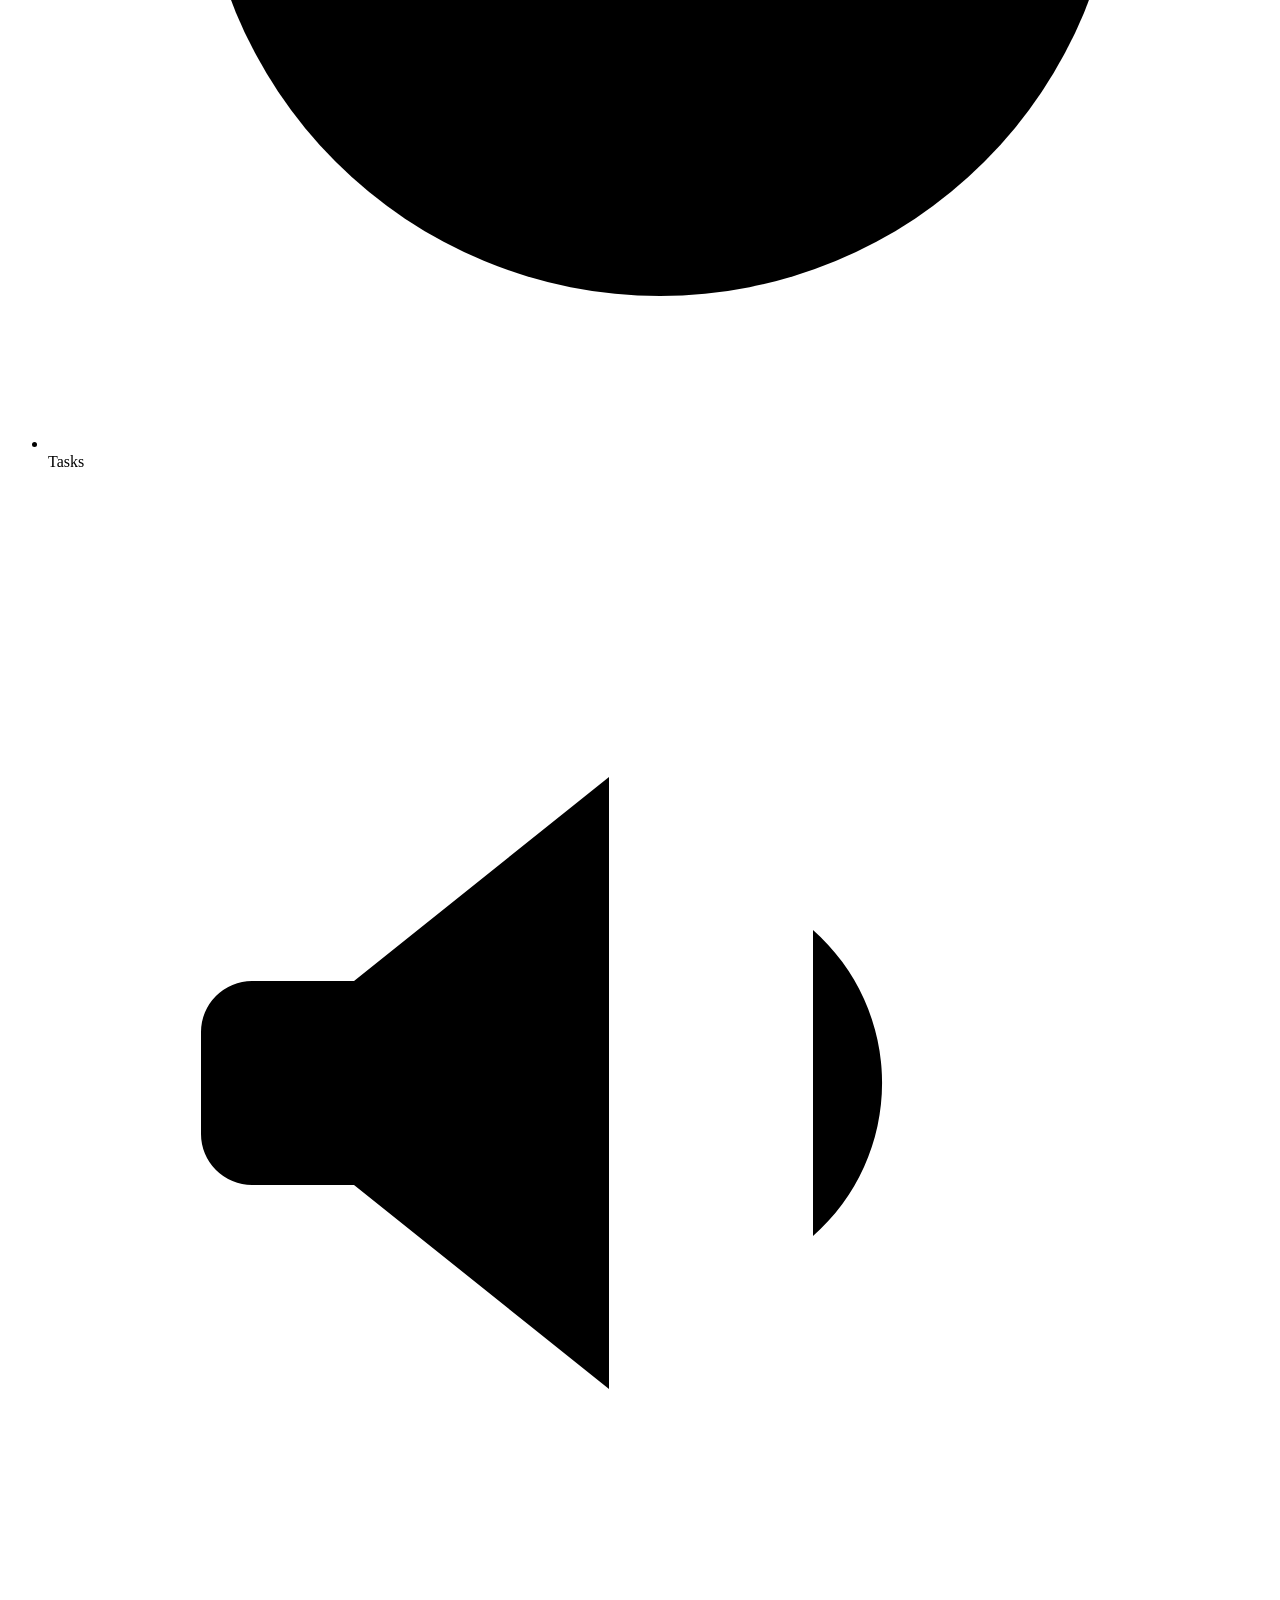
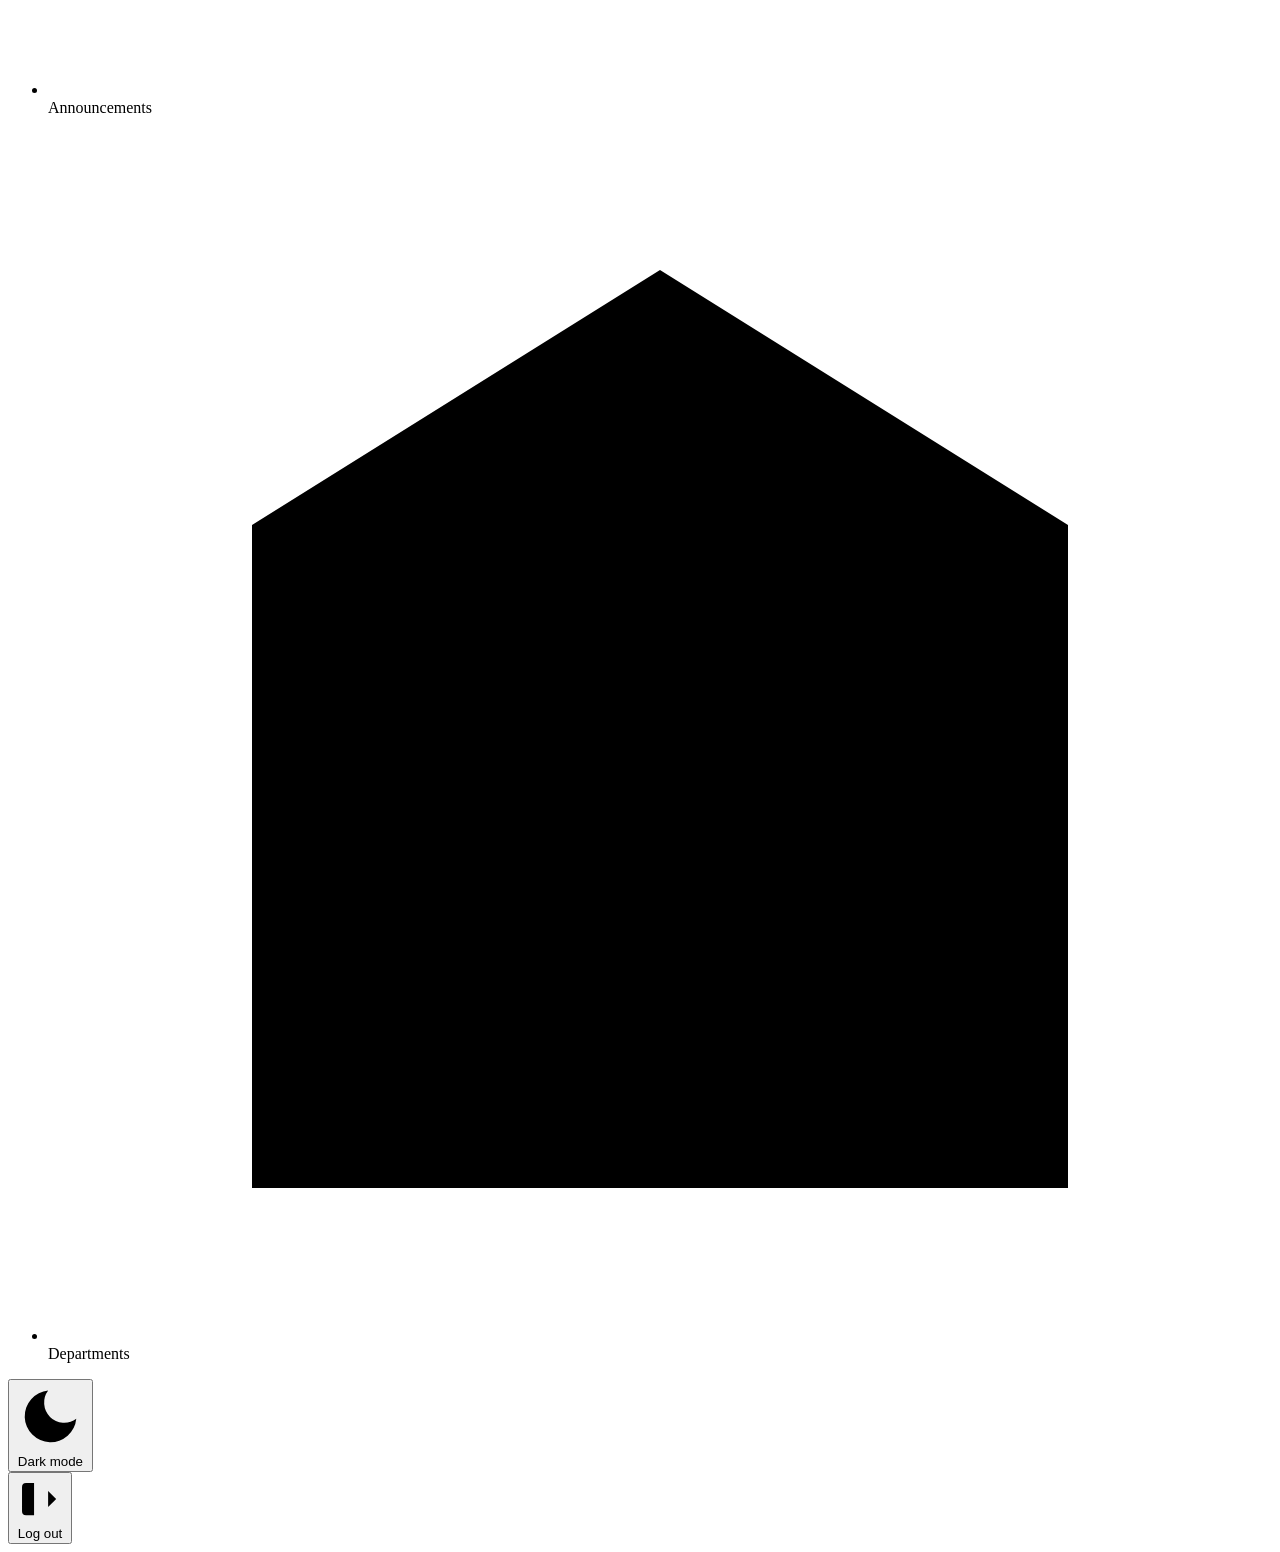
<file: src/main/resources/templates/fragments/layout.html>
<!DOCTYPE html>
<html xmlns:th="http://www.thymeleaf.org" xmlns:sec="http://www.thymeleaf.org/extras/spring-security" lang="en">
<head th:fragment="head(title)">
    <meta charset="UTF-8">
    <meta name="viewport" content="width=device-width, initial-scale=1">
    <title th:text="${title} + ' · iGradEd'">iGradEd</title>
    <link rel="icon" type="image/svg+xml" th:href="@{/img/logo.svg}">
    <!-- Apply the saved theme before the page paints, so there is no flash of the wrong colors -->
    <script>
        (function () {
            var t = "dark";
            try { t = localStorage.getItem("igraded.theme"); } catch (e) { /* ignore */ }
            if (t !== "light") t = "dark";
            document.documentElement.setAttribute("data-theme", t);
        })();
    </script>
    <link rel="stylesheet" th:href="@{/css/style.css}">
    <script th:src="@{/js/app.js}" defer></script>
</head>
<body>

<!-- Top bar: menu button (left) · logo (center) · profile (right) -->
<header class="topbar" th:fragment="topbar">
    <div class="topbar__side topbar__side--left">
        <button type="button" class="icon-btn" id="sidebar-toggle"
                aria-label="Toggle menu" aria-controls="sidebar" aria-expanded="true">
            <svg viewBox="0 0 24 24" aria-hidden="true"><path d="M4 6h16M4 12h16M4 18h16"/></svg>
        </button>
    </div>

    <a class="logo" th:href="@{/}" aria-label="iGradEd home">
        <img th:src="@{/img/logo.svg}" alt="" width="32" height="32">
        <span class="logo__text">i<strong>GradEd</strong></span>
    </a>

    <div class="topbar__side topbar__side--right">
        <a class="icon-btn icon-btn--profile" th:href="@{/profile}" aria-label="Your profile" title="Your profile">
            <svg viewBox="0 0 24 24" aria-hidden="true">
                <circle cx="12" cy="8" r="4"/>
                <path d="M4 21c0-4.4 3.6-7 8-7s8 2.6 8 7"/>
            </svg>
        </a>
    </div>
</header>

<!-- Collapsible left sidebar -->
<aside class="sidebar" id="sidebar" aria-label="Main navigation" th:fragment="sidebar(active)">
    <nav class="sidebar__inner">
        <ul class="nav">
            <li>
                <a class="nav__link" th:href="@{/}" th:classappend="${active == 'home'} ? 'is-active'"
                   th:attr="aria-current=${active == 'home' ? 'page' : null}">
                    <svg viewBox="0 0 24 24" aria-hidden="true"><path d="M3 11l9-8 9 8M5 10v10h5v-6h4v6h5V10"/></svg>
                    <span>Home</span>
                </a>
            </li>
            <li>
                <a class="nav__link" th:href="@{/grades}" th:classappend="${active == 'grades'} ? 'is-active'"
                   th:attr="aria-current=${active == 'grades' ? 'page' : null}">
                    <svg viewBox="0 0 24 24" aria-hidden="true"><path d="M5 20V10M12 20V4M19 20v-7"/></svg>
                    <span>Grades</span>
                </a>
            </li>
            <li>
                <a class="nav__link" th:href="@{/attendance}" th:classappend="${active == 'attendance'} ? 'is-active'"
                   th:attr="aria-current=${active == 'attendance' ? 'page' : null}">
                    <svg viewBox="0 0 24 24" aria-hidden="true"><rect x="3" y="5" width="18" height="16" rx="2"/><path d="M3 10h18M8 3v4M16 3v4M9 15l2 2 4-4"/></svg>
                    <span>Attendance</span>
                </a>
            </li>
            <li>
                <a class="nav__link" th:href="@{/files}" th:classappend="${active == 'files'} ? 'is-active'"
                   th:attr="aria-current=${active == 'files' ? 'page' : null}">
                    <svg viewBox="0 0 24 24" aria-hidden="true"><path d="M3 7a2 2 0 012-2h4l2 2h8a2 2 0 012 2v9a2 2 0 01-2 2H5a2 2 0 01-2-2z"/></svg>
                    <span>Files</span>
                </a>
            </li>
            <li>
                <a class="nav__link" th:href="@{/locker}" th:classappend="${active == 'locker'} ? 'is-active'"
                   th:attr="aria-current=${active == 'locker' ? 'page' : null}">
                    <svg viewBox="0 0 24 24" aria-hidden="true"><rect x="5" y="11" width="14" height="10" rx="2"/><path d="M8 11V8a4 4 0 018 0v3"/></svg>
                    <span>Locker</span>
                </a>
            </li>
            <!-- Only admins and super admins see this link -->
            <li sec:authorize="hasAnyRole('ADMIN','SUPER_ADMIN')">
                <a class="nav__link" th:href="@{/admin/users}" th:classappend="${active == 'users'} ? 'is-active'"
                   th:attr="aria-current=${active == 'users' ? 'page' : null}">
                    <svg viewBox="0 0 24 24" aria-hidden="true"><circle cx="9" cy="8" r="3.5"/><path d="M2.5 20c0-3.6 2.9-6 6.5-6s6.5 2.4 6.5 6M16 4.5a3.5 3.5 0 010 7M18.5 14.5c1.8.8 3 2.6 3 5.5"/></svg>
                    <span>Users</span>
                </a>
            </li>
            <li sec:authorize="hasAnyRole('ADMIN','SUPER_ADMIN')">
                <a class="nav__link" th:href="@{/admin/tasks}" th:classappend="${active == 'tasks'} ? 'is-active'"
                   th:attr="aria-current=${active == 'tasks' ? 'page' : null}">
                    <svg viewBox="0 0 24 24" aria-hidden="true"><circle cx="12" cy="12" r="9"/><path d="M8 12l3 3 5-6"/></svg>
                    <span>Tasks</span>
                </a>
            </li>
            <li sec:authorize="hasAnyRole('ADMIN','SUPER_ADMIN')">
                <a class="nav__link" th:href="@{/admin/announcements}" th:classappend="${active == 'announcements'} ? 'is-active'"
                   th:attr="aria-current=${active == 'announcements' ? 'page' : null}">
                    <svg viewBox="0 0 24 24" aria-hidden="true"><path d="M3 11v2a1 1 0 001 1h2l5 4V6L6 10H4a1 1 0 00-1 1zM15 9a4 4 0 010 6"/></svg>
                    <span>Announcements</span>
                </a>
            </li>
            <li sec:authorize="hasRole('SUPER_ADMIN')">
                <a class="nav__link" th:href="@{/superadmin/departments}" th:classappend="${active == 'departments'} ? 'is-active'"
                   th:attr="aria-current=${active == 'departments' ? 'page' : null}">
                    <svg viewBox="0 0 24 24" aria-hidden="true"><path d="M4 21V8l8-5 8 5v13M9 21v-6h6v6"/></svg>
                    <span>Departments</span>
                </a>
            </li>
        </ul>

        <div class="sidebar__bottom">
            <!-- Light / dark mode switch -->
            <button type="button" class="nav__link theme-toggle" id="theme-toggle" role="switch" aria-checked="true">
                <svg viewBox="0 0 24 24" aria-hidden="true"><path d="M21 12.8A9 9 0 1111.2 3a7 7 0 009.8 9.8z"/></svg>
                <span>Dark mode</span>
                <span class="switch" aria-hidden="true"></span>
            </button>

            <form th:action="@{/logout}" method="post">
                <button type="submit" class="nav__link logout-btn">
                    <svg viewBox="0 0 24 24" aria-hidden="true"><path d="M9 4H5a2 2 0 00-2 2v12a2 2 0 002 2h4M16 16l4-4-4-4M20 12H9"/></svg>
                    <span>Log out</span>
                </button>
            </form>
        </div>
    </nav>
</aside>

</body>
</html>
</file>
